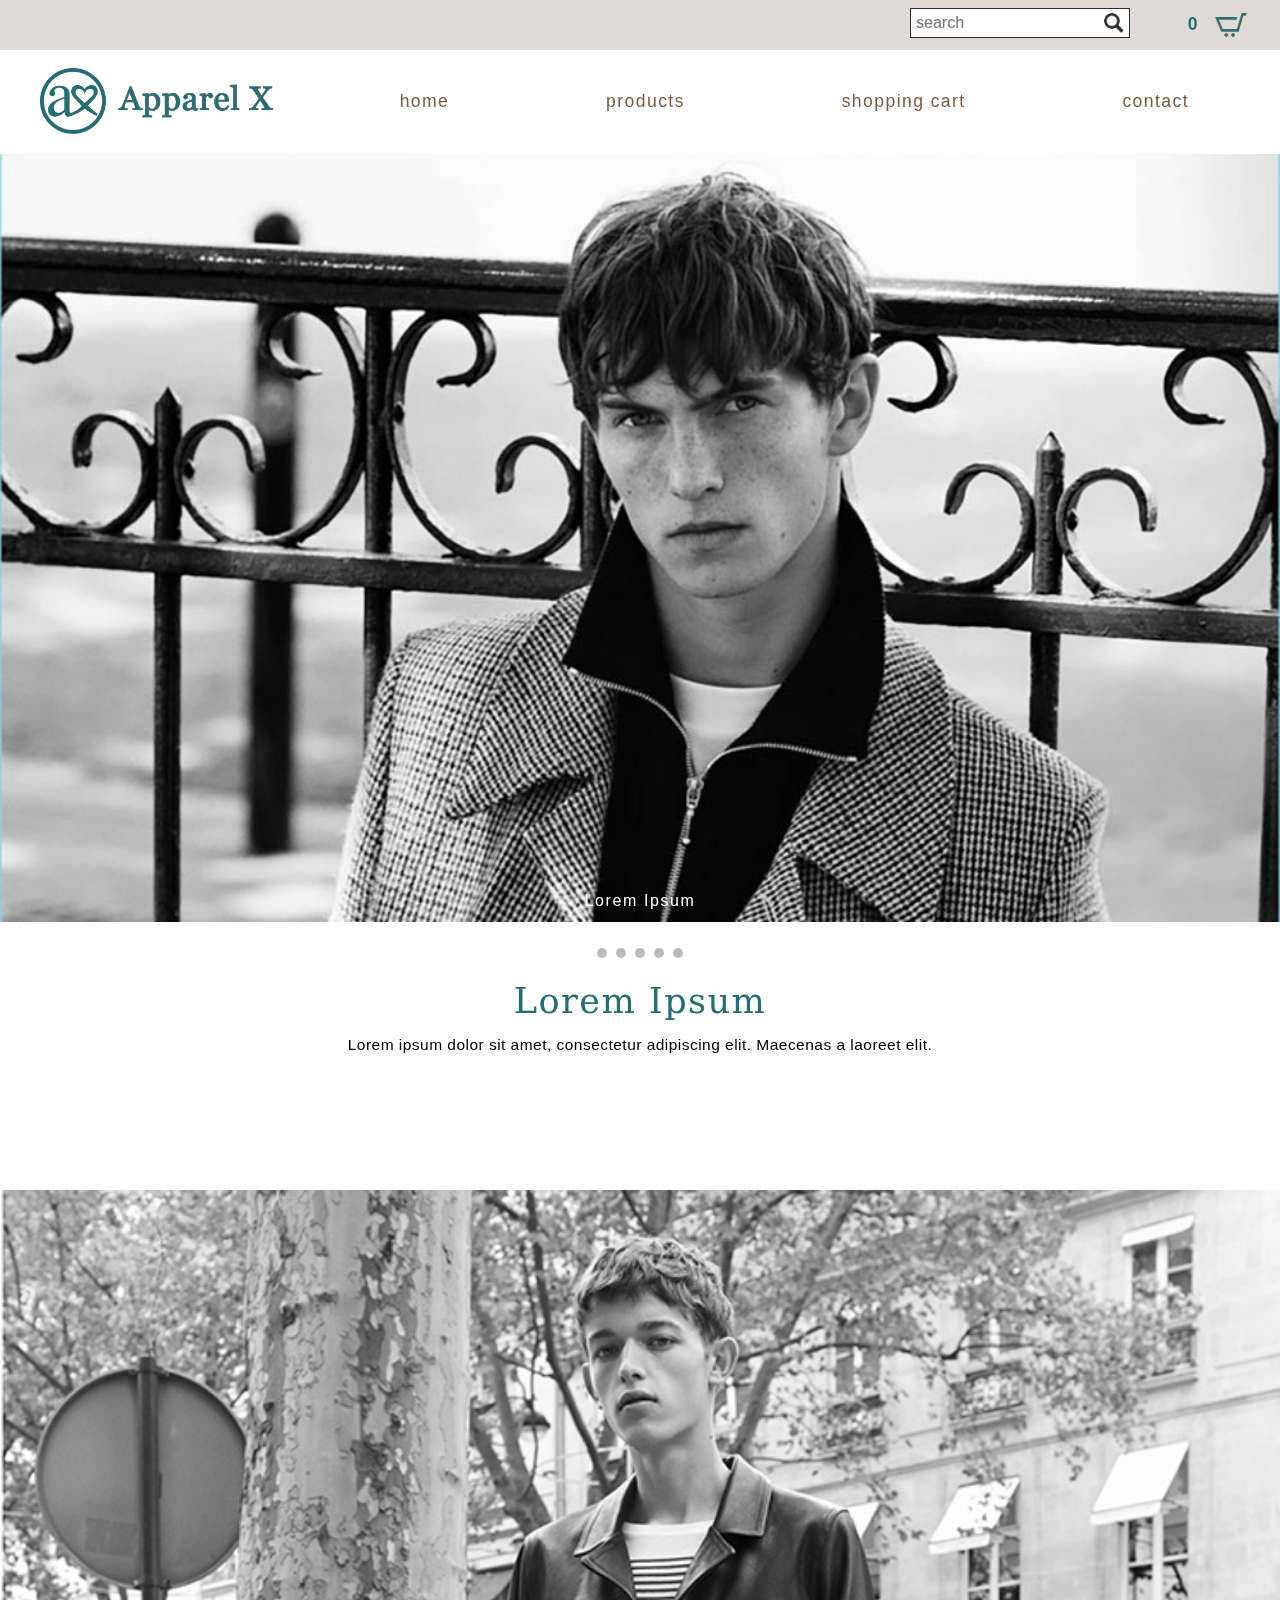
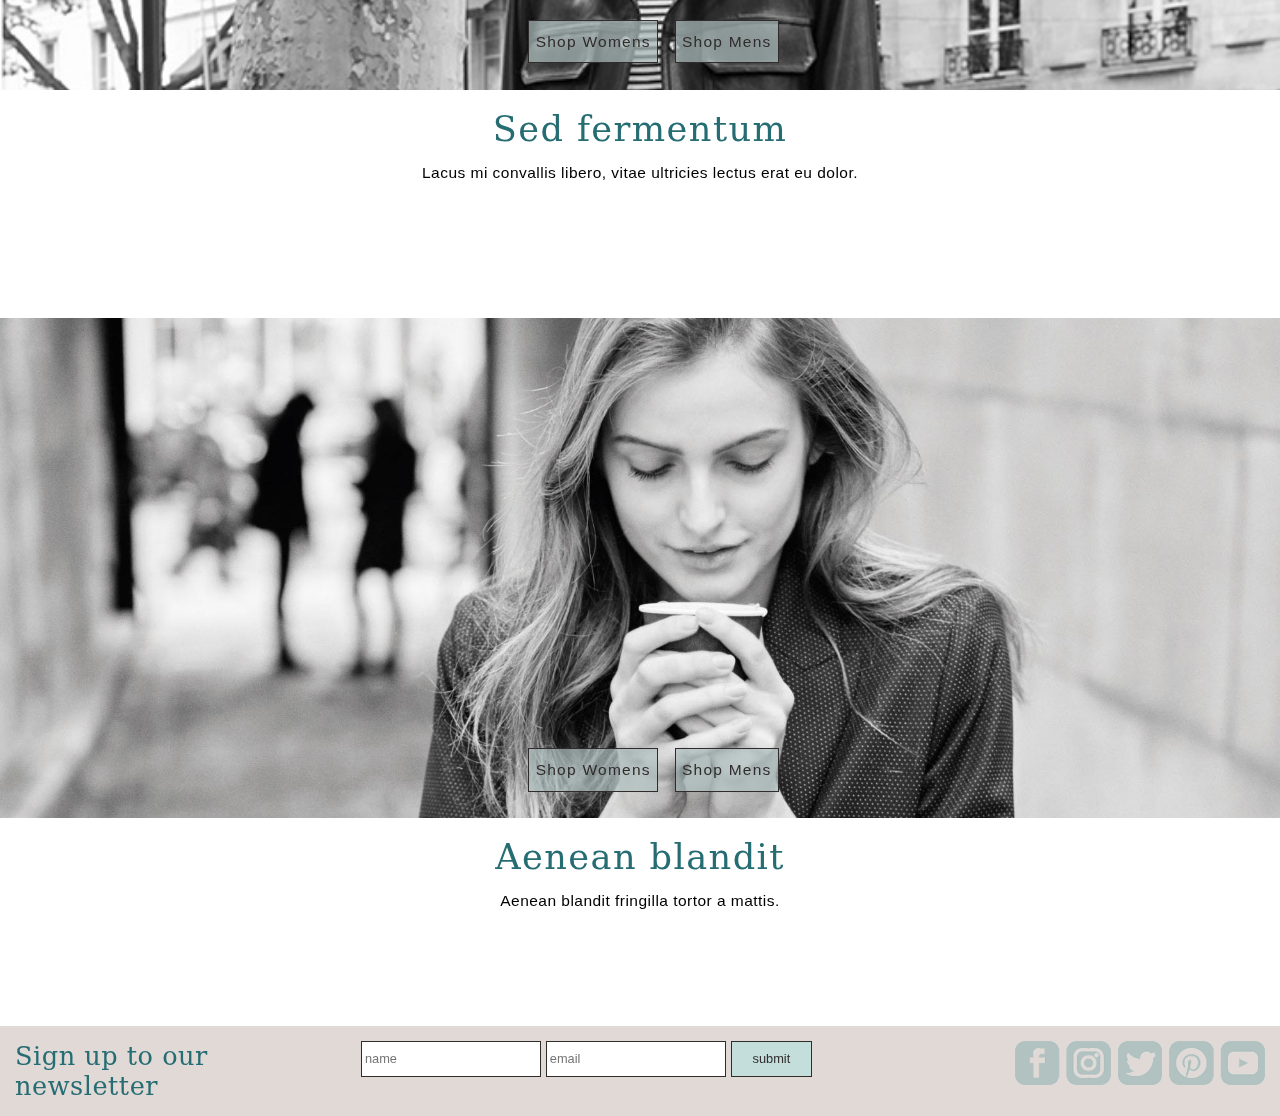
<file: public_html/index.html>
<!DOCTYPE html>
<!--
HOMEPAGE
-->
<html>

<head>
    <title>Homepage</title>
    <meta charset="UTF-8">
    <meta name="viewport" content="width=device-width, initial-scale=1.0">

    <link rel="icon" type="image/png" href="images/webicon.png">

    <link href="scripts/apparelxstylesheet.css" rel="stylesheet" type="text/css" />
    
    <script src="scripts/slideout.min.js" type="text/javascript"></script>
    <script src="scripts/newsletterValidation.js" type="text/javascript"></script>
    <script src="scripts/homepageRollovers.js" type="text/javascript"></script>

</head>

<body>

    <!-- - - - - - - - - - - MOBILE SLIDE OUT MENU - - - - - - - - - - -->
    <div id="menu">
        <ul id="menuList">
            <li class="searchHolder"> <input class="searchbar" type="text" value="" placeholder="search">
                <img class="searchIconMobile" src="images/icons/search.png" alt="" />
            </li>

            <li id="home"><a class="third after" href="index.html">home</a></li>
            <li id="products"><a class="third after" href="products.html">products</a></li>
            <li id="shoppingCart"><a class="third after" href="shoppingcart.html">shopping cart</a></li>
            <li id="contact"><a class="third after" href="contact.html">contact</a></li>
        </ul>
    </div>

    <!-- - - - - - - - - - - - - DESKTOP SEARCH BAR - - - - - - - - - - - - -->
    <div class="hideOutForMobile">
        <img src="images/icons/search.png" class="searchIconDesktop" alt="" />
        <div class="desktopSearchBar">
        </div>
        <div class="spacer"> </div>

        <input class="searchbarDesktopTop" type="text" value="" placeholder="search">
    </div>

    <!-- - - - - - - - - - - - - MOBILE HEADER - - - - - - - - - - - - -->
    <main id="panel">








        <div class="row">
            <div class="col12Header">
                <header>
                    <img class="toggle-button" src="images/icons/hamburger.png" alt="" />
                    <div id="headerLogo"></div>


                    <!-- - - - - - - - - - - - - SHOPPING CART COUNTER - - - - - - - - - - - - -->
                    <table class="shoppingCart">
                        <tr>
                            <td>
                                <p id="shoppingCartItems">0</p>
                            </td>
                            <td>
                                <a href="shoppingcart.html">
                                    <img src="images/icons/shoppingcart.png" id="trolley" alt="Shopping Cart" />
                                </a>
                            </td>
                        </tr>
                    </table>

                    <!-- - - - - - - - - - - - -  DESKTOP NAV BAR - - - - - - - - - - - - -->
                    <div class="alignRight">
                        <ul id="desktopNavBar" class="hideOutForMobile">
                            <li><a class="third after" href="index.html">home</a></li>
                            <li><a class="third after" href="products.html">products</a></li>
                            <li><a class="third after" href="shoppingcart.html">shopping cart</a></li>
                            <li><a class="third after" href="contact.html">contact</a></li>
                        </ul>
                    </div>
                </header>
            </div>
        </div>




        <!-- - - - - - - - - - - - - HOMEPAGE IMAGES - - - - - - - - - - - - -->
        <div class="row">
            <div class="col-12 homepageImages">
                <section class="homepageImages">
                    <!-- Slideshow container -->
                    <div class="slideshow-container">

                        <!-- Full-width images with number and caption text -->
                        <div class="mySlides fade">
                            <div class="numbertext">1 / 4</div>
                            <img src="images/slideshow/slideshow1.jpg" alt="1" class="slideshowImage" />
                            <div class="text">Lorem Ipsum</div>
                        </div>

                        <div class="mySlides fade">
                            <div class="numbertext">2 / 4</div>
                            <img src="images/slideshow/slideshow2.jpg" alt="2" class="slideshowImage" />
                            <div class="text">Lorem Ipsum</div>
                        </div>

                        <div class="mySlides fade">
                            <div class="numbertext">3 / 4</div>
                            <img src="images/slideshow/slideshow3.jpg" alt="3" class="slideshowImage" />
                            <div class="text">Lorem Ipsum</div>
                        </div>

                        <div class="mySlides fade">
                            <div class="numbertext">4 / 4</div>
                            <img src="images/slideshow/slideshow4.jpg" alt="4" class="slideshowImage" />
                            <div class="text">Lorem Ipsum</div>
                        </div>
                    </div>
                    <br>
                    <!-- The dots/circles -->
                    <div style="text-align:center">
                        <span class="dot" onclick="currentSlide(1)"></span>
                        <span class="dot" onclick="currentSlide(2)"></span>
                        <span class="dot" onclick="currentSlide(3)"></span>
                        <span class="dot" onclick="currentSlide(4)"></span>
                        <span class="dot" onclick="currentSlide(5)"></span>
                    </div>




                    <h1>Lorem Ipsum</h1>
                    <p class="homepageText">Lorem ipsum dolor sit amet, consectetur adipiscing elit. Maecenas a laoreet elit.</p>
                </section>
            </div>
        </div>


        <div class="row">
            <div class="col-12 homepageImages">
                <section class="homepageImages">
                    <div id="secondHomepageImage" onmouseover="rollover();" onmouseout="rollout();">
                        <table class="homepageButtons">
                            <tr>
                                <td>
                                    <a class="homepageButtons" href="#">Shop Womens</a>
                                </td>
                                <td>
                                    <a class="homepageButtons" href="#">Shop Mens</a>
                                </td>
                            </tr>
                        </table>
                    </div>
                    <h1>Sed fermentum</h1>
                    <p class="homepageText">Lacus mi convallis libero, vitae ultricies lectus erat eu dolor.</p>
                </section>
            </div>
        </div>

        <div class="row">
            <div class="col-12 homepageImages">
                <section class="homepageImages">
                    <div id="thirdHomepageImage">
                        <table class="homepageButtons">
                            <tr>
                                <td>
                                    <a class="homepageButtons" href="#">Shop Womens</a>
                                </td>
                                <td>
                                    <a class="homepageButtons" href="#">Shop Mens</a>
                                </td>
                            </tr>
                        </table>
                    </div>
                    <h1>Aenean blandit</h1>
                    <p class="homepageText">Aenean blandit fringilla tortor a mattis.</p>
                </section>
            </div>
        </div>

        <!-- - - - - - - - - - - - - NEWSLETTER SIGN UP BAR - - - - - - - - - - - - -->
        <footer class="row">
            <div class="col-3">

                <h2>Sign up to our newsletter</h2>
            </div>
            <div class="col-5">
                <!-- - - - - - - - - - - - - SIGN-UP FORM - - - - - - - - - - - - -->
                <input id="userNameInput" class="newsletterField" type="text" placeholder="name">
                <p id="nameMessage"></p>
                <input id="userEmailInput" class="newsletterField" type="text" placeholder="email">
                <p id="emailMessage"></p>
                <input id="newsletterSubmitButton" class="button newsletterField" type="button" value="submit" onclick="newsletterValidator();">

            </div>
            <div class="col-4" id="socialMediaIcons">
                <img src="images/icons/socialMediaIcons.png" class="socialMediaIcons" alt="Social Media">
            </div>
        </footer>

    </main>

    <script src="scripts/slideshowScript.js" type="text/javascript"></script>

    <!-- - - - - - - - - - - SCRIPT FOR SLIDE-OUT MENU - - -  - - - - - - - -->
    <script src="scripts/slideoutBottomScript.js" type="text/javascript"></script>

</body>

</html>
</file>
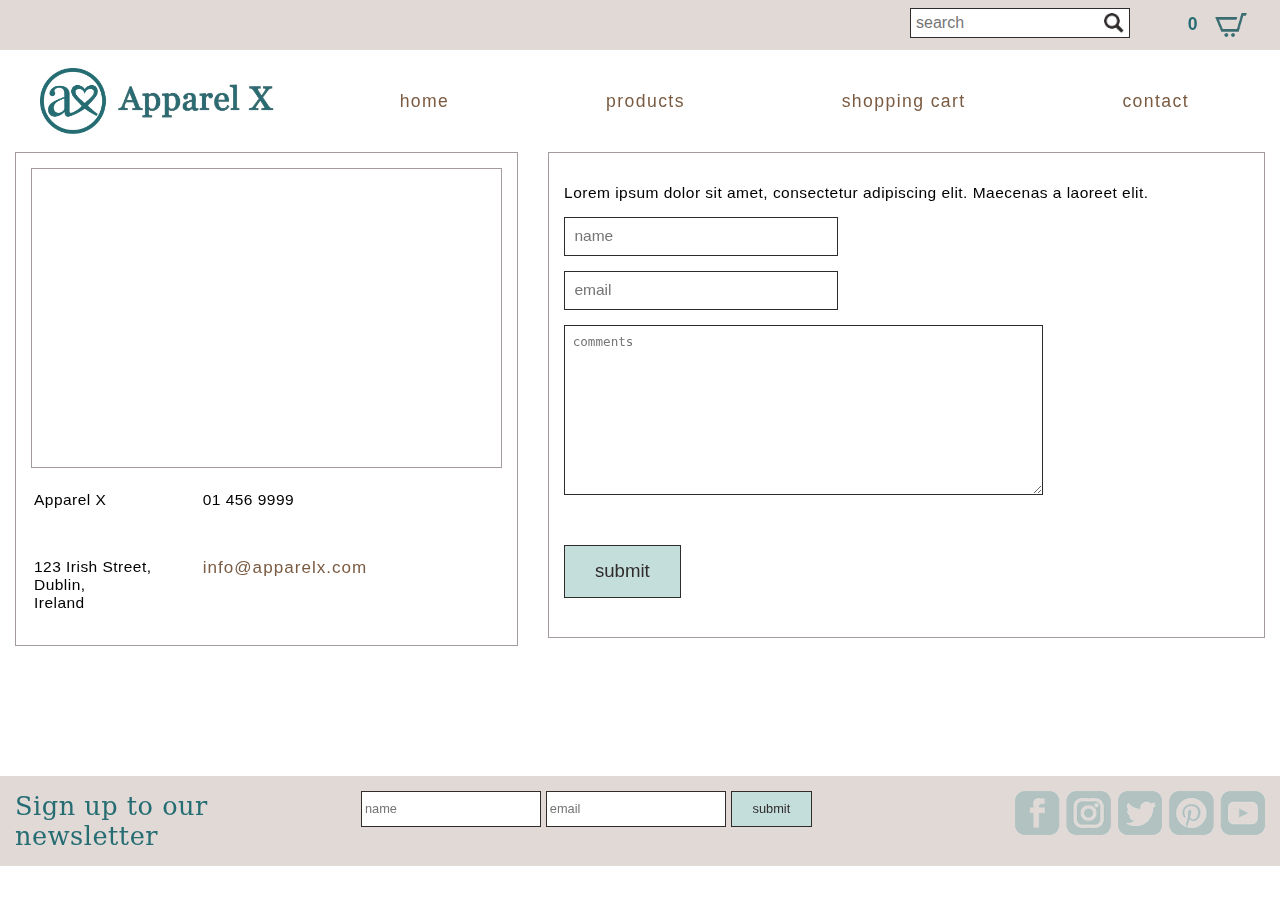
<file: public_html/contact.html>
<!DOCTYPE html>
<!--
CONTACT PAGE
-->
<html>

<head>
    <title>Contact</title>
    <meta charset="UTF-8">
    <meta name="viewport" content="width=device-width, initial-scale=1.0">

    <link rel="icon" type="image/png" href="images/webicon.png">

    <link href="scripts/apparelxstylesheet.css" rel="stylesheet" type="text/css" />
    
    <script src="scripts/slideout.min.js" type="text/javascript"></script>
    <script src="scripts/newsletterValidation.js" type="text/javascript"></script>
    <script src="scripts/contactFormValidation.js" type="text/javascript"></script>
</head>

<body>

    <!-- - - - - - - - - - - MOBILE SLIDE OUT MENU - - - - - - - - - - -->
    <div id="menu">
        <ul id="menuList">
            <li id="searchHolder"> <input class="searchbar" type="text" value="" placeholder="search">
                <img class="searchIconMobile" src="images/icons/search.png" alt="" />
            </li>

            <li id="home"><a class="third after" href="index.html">home</a></li>
            <li id="products"><a class="third after" href="products.html">products</a></li>
            <li id="shoppingCart"><a class="third after" href="shoppingcart.html">shopping cart</a></li>
            <li id="contact"><a class="third after" href="contact.html">contact</a></li>
        </ul>
    </div>

    <!-- - - - - - - - - - - - - DESKTOP SEARCH BAR - - - - - - - - - - - - -->
<div class="hideOutForMobile">
        <img src="images/icons/search.png" class="searchIconDesktop" alt="" />
        <div class="desktopSearchBar">
        </div>
        <div class="spacer"> </div>

        <input class="searchbarDesktopTop" type="text" value="" placeholder="search">
    </div>
    <main id="panel">
        <div class="row">
            <div class="col12Header">
                <!-- - - - - - - - - - - - - HEADER - - - - - - - - - - - - -->
                <header>
                    <img class="toggle-button" src="images/icons/hamburger.png" alt="" />
                    <div id="headerLogo"></div>

                    <!-- - - - - - - - - - - - - SHOPPING CART COUNTER - - - - - - - - - - - - -->
                    <table class="shoppingCart">
                        <tr>
                            <td>
                                <p id="shoppingCartItems">0</p>
                            </td>
                            <td>
                                <a href="shoppingcart.html"><img src="images/icons/shoppingcart.png" id="trolley" alt="Shopping Cart"/></a>
                                
                            </td>
                        </tr>
                    </table>

                    <!-- - - - - - - - - - - - -  DESKTOP NAV BAR - - - - - - - - - - - - -->
                    <div class="alignRight">
                        <ul id="desktopNavBar" class="hideOutForMobile">
                            <li><a class="third after" href="index.html">home</a></li>
                            <li><a class="third after" href="products.html">products</a></li>
                            <li><a class="third after" href="shoppingcart.html">shopping cart</a></li>
                            <li><a class="third after" href="contact.html">contact</a></li>
                        </ul>
                    </div>
                </header>
            </div>
        </div>

        <!-- - - - - - - - - - - - - STREET VIEW - - - - - - - - - - -->
        <div class="row">
            <div class="col-5">
                <div class="marginTopSpace">
                    <section class="plainBox">
                        <iframe src="https://www.google.com/maps/embed?pb=!1m10!1m8!1m3!1d4766.400138144237!2d-6.2656259!3d53.321771!3m2!1i1024!2i768!4f13.1!5e0!3m2!1sen!2sie!4v1513377607670" frameborder="0" allowfullscreen id="streetViewImage"></iframe>
                        <table>
                            <tr>
                                <td>
                                    <p>Apparel X</p>
                                    <br>
                                    <p>123 Irish Street,<br>Dublin,<br>Ireland</p>
                                </td>
                                <td>
                                    <p>01 456 9999</p>
                                    <br>
                                    <p><a href="#" class="email">info@apparelx.com</a></p>
                                </td>
                            </tr>
                        </table>
                    </section>
                </div>
            </div>

            <!-- - - - - - - - - - - CONTACT FORM - - - - - - - - - - -->
            <div class="col-7">
                <div class="marginTopSpace">
                    <section class="commentsBox">
                        <p>Lorem ipsum dolor sit amet, consectetur adipiscing elit. Maecenas a laoreet elit.</p>
                        <form>
                            <p>
                                <input id="userNameInputCommentsBox" type="text" placeholder="name">
                                <br>
                                <span id="commentsBoxNameValidator"></span></p>
                            <p><input id="userEmailInputCommentsBox" type="email" placeholder="email">
                                <br>
                                <span id="commentsBoxEmailValidator"></span>
                            </p>
                            <p>
                                <textarea id="commentsBox" placeholder="comments"></textarea><br>
                                <span id="commentsBoxTextValidator"></span><br>
                                <p>
                                    <input id="SubmitButton" class="button" type="button" value="submit" onclick="contactFormValidation();">
                                </p>
                        </form>
                    </section>
                </div>
            </div>
        </div>

        <!-- - - - - - - - - - - - - NEWSLETTER SIGN UP BAR - - - - - - - - - - - - -->
        <footer class="row">
            <div class="col-3">

                <h2>Sign up to our newsletter</h2>
            </div>
            <div class="col-5">
                <!-- - - - - - - - - - - - - SIGN-UP FORM - - - - - - - - - - - - -->
                <input id="userNameInput" class="newsletterField" type="text" placeholder="name">
                <p id="nameMessage"></p>
                <input id="userEmailInput" class="newsletterField" type="text" placeholder="email">
                <p id="emailMessage"></p>
                <input id="newsletterSubmitButton" class="button newsletterField" type="button" value="submit" onclick="newsletterValidator();">

            </div>
            <div class="col-4" id="socialMediaIcons">
                <img src="images/icons/socialMediaIcons.png" class="socialMediaIcons" alt="Social Media">
            </div>
        </footer>

    </main>

    <!------------ SCRIPT FOR SLIDE-OUT MENU ------------>
    <script src="scripts/slideoutBottomScript.js" type="text/javascript"></script>
</body>

</html>
</file>
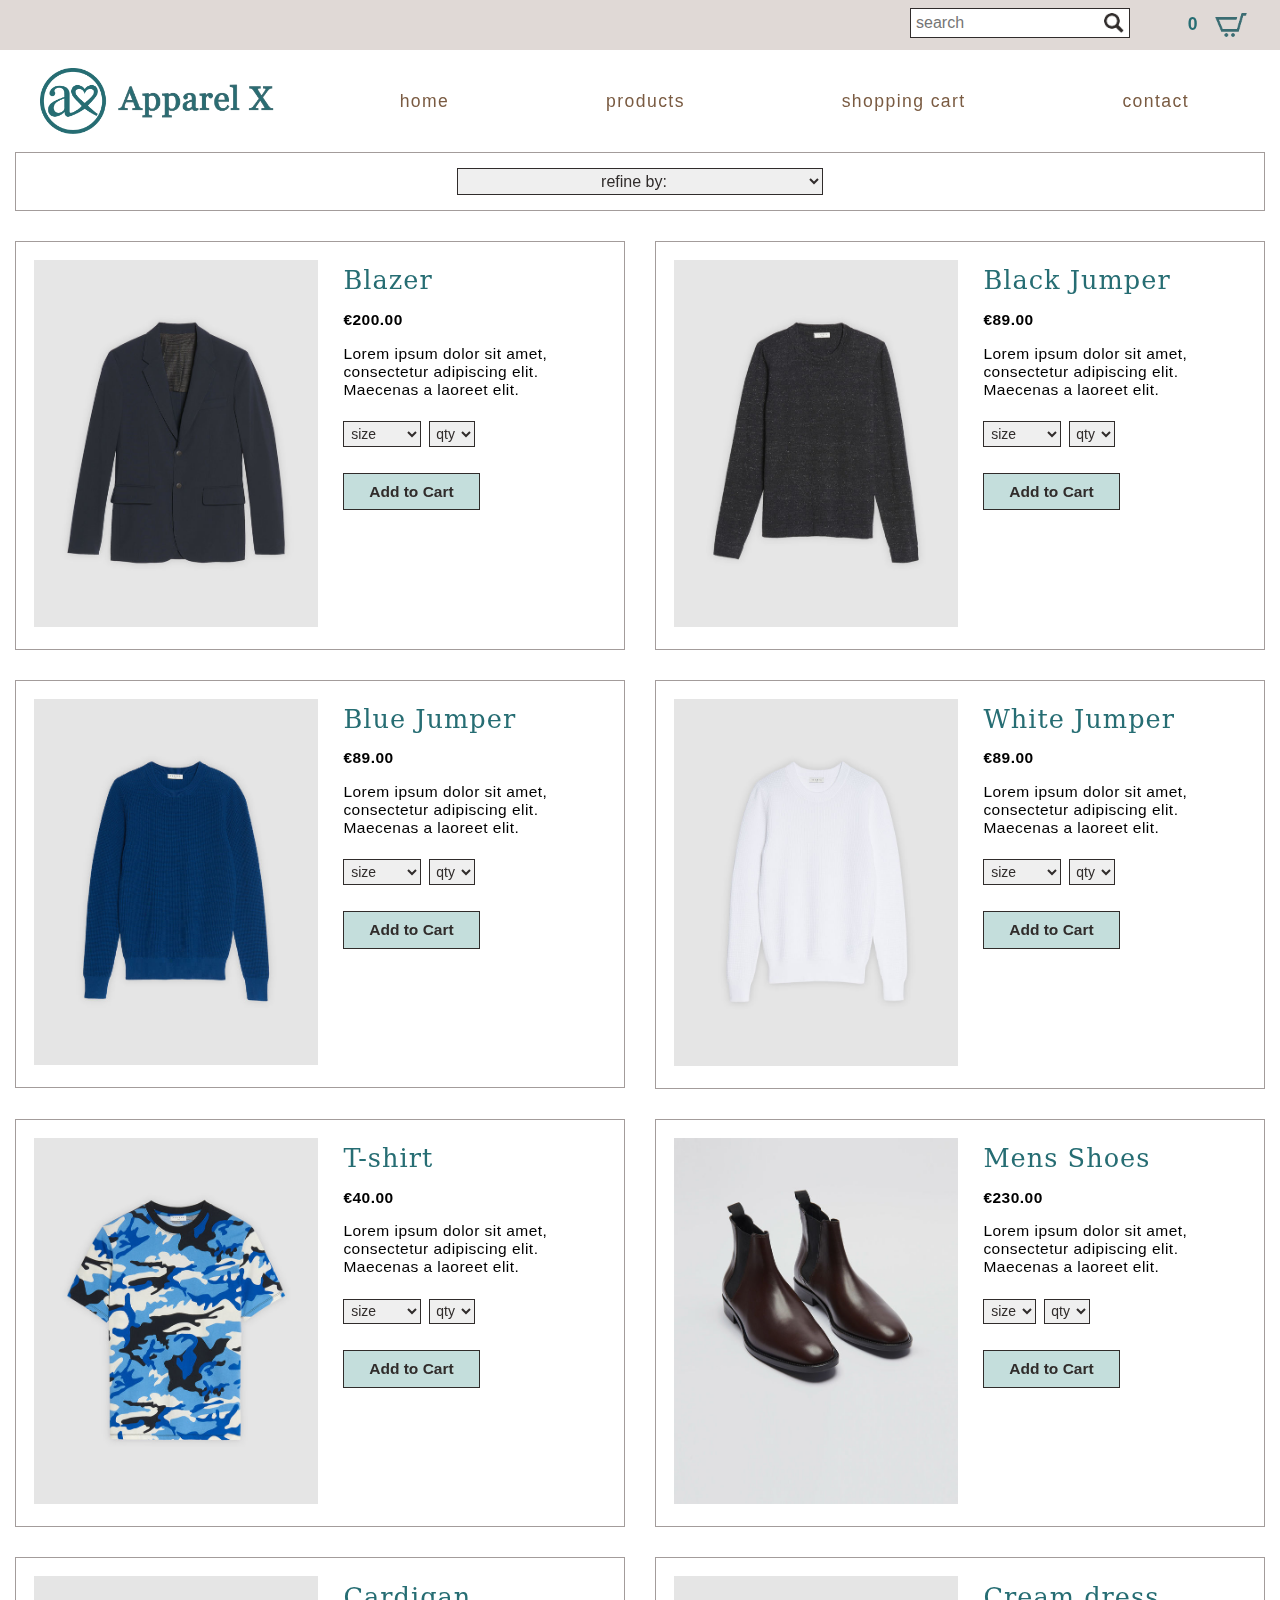
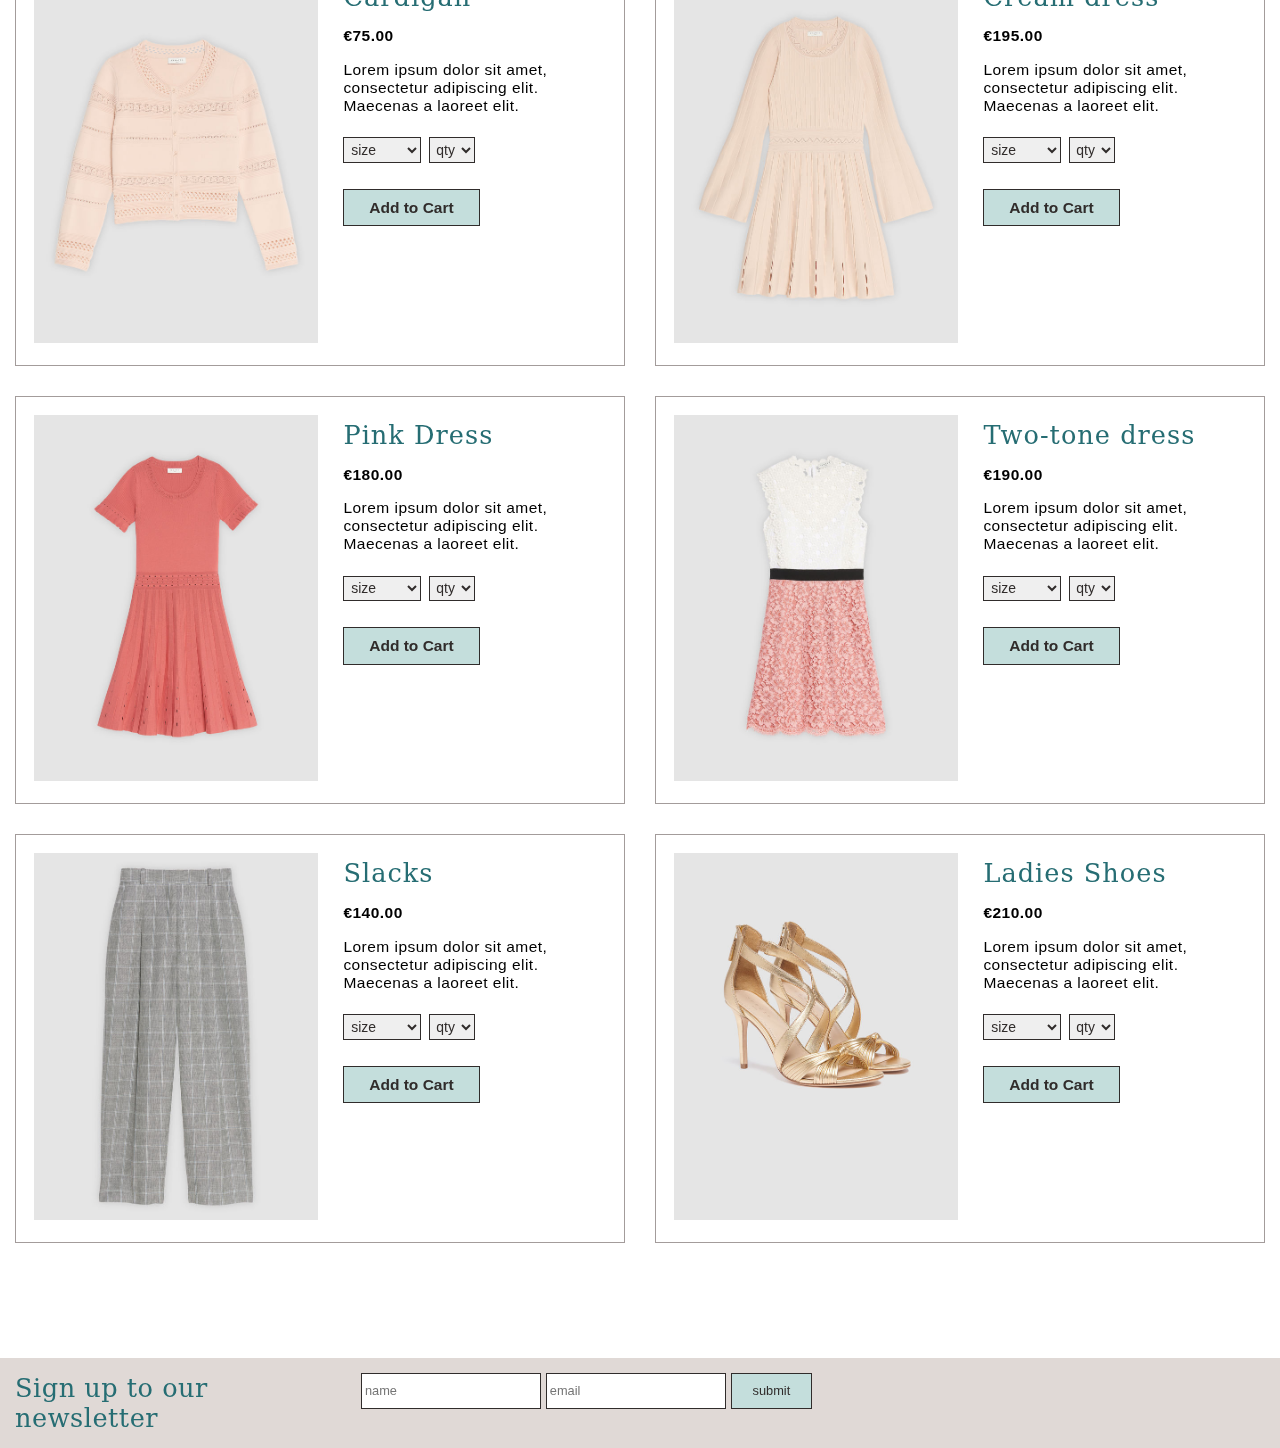
<file: public_html/products.html>
<!DOCTYPE html>
<!--
PRODUCTS PAGE
-->
<html>

<head>
    <title>Products</title>
    <meta charset="UTF-8">
    <meta name="viewport" content="width=device-width, initial-scale=1.0">

    <link rel="icon" type="image/png" href="images/webicon.png">

    <link href="scripts/apparelxstylesheet.css" rel="stylesheet" type="text/css" />

    <script src="scripts/slideout.min.js" type="text/javascript"></script>
    <script src="scripts/newsletterValidation.js" type="text/javascript"></script>
    <!-- PRODUCT REFINING SCRIPT -->
    <script src="scripts/refineProducts.js" type="text/javascript"></script>


    <!-- SCRIPT TO ADD PRICE OF SELECTED ITEM TO SHOPPING CART -->
    <script src="scripts/addPrice.js" type="text/javascript"></script>

</head>

<body>

    <!-- - - - - - - - - - - MOBILE SLIDE OUT MENU - - - - - - - - - - -->
    <div id="menu">
        <ul id="menuList">
            <li class="searchHolder"> <input class="searchbar" type="text" value="" placeholder="search">
                <img class="searchIconMobile" src="images/icons/search.png" alt="" />
            </li>
            <li id="home"><a class="third after" href="index.html">home</a></li>
            <li id="products"><a class="third after" href="products.html">products</a></li>
            <li id="shoppingCart"><a class="third after" href="shoppingcart.html">shopping cart</a></li>
            <li id="contact"><a class="third after" href="contact.html">contact</a></li>
        </ul>
    </div>

    <!-- - - - - - - - - - - - - DESKTOP SEARCH BAR - - - - - - - - - - - - -->
    <div class="hideOutForMobile">
        <img src="images/icons/search.png" class="searchIconDesktop" alt="" />
        <div class="desktopSearchBar">
        </div>
        <div class="spacer"> </div>

        <input class="searchbarDesktopTop" type="text" value="" placeholder="search">
    </div>

    <!-- - - - - - - - - - - - - MOBILE HEADER - - - - - - - - - - - - -->
    <main id="panel">
        <div class="row">
            <div class="col12Header">
                <header>
                    <img class="toggle-button" onclick="toggleButton();" src="images/icons/hamburger.png" alt="" />
                    <div id="headerLogo"></div>

                    <!-- - - - - - - - - - - - - SHOPPING CART COUNTER - - - - - - - - - - - - -->
                    <table class="shoppingCart">
                        <tr>
                            <td>
                                <p id="shoppingCartItems">0</p>
                            </td>
                            <td>

                                <a href="shoppingcart.html">
                                    <img src="images/icons/shoppingcart.png" id="trolley" alt="Shopping Cart" />
                                </a>
                            </td>
                        </tr>
                    </table>


                    <!-- - - - - - - - - - - - -  DESKTOP NAV BAR - - - - - - - - - - - - -->
                    <div class="alignRight">
                        <ul id="desktopNavBar" class="hideOutForMobile">
                            <li><a class="third after" href="index.html">home</a></li>
                            <li><a class="third after" href="products.html">products</a></li>
                            <li><a class="third after" href="shoppingcart.html">shopping cart</a></li>
                            <li><a class="third after" href="contact.html">contact</a></li>
                        </ul>
                    </div>
                </header>
            </div>
        </div>

        <!-- - - - - - - - - - - REFINE BAR - - - - - - - - - - -->
        <div class="row">
            <div class="col-12">
                <div class="marginTopSpace">
                    <div class="dropdownMenu">
                        <select id="dropdownMenuList" onchange="refineProducts();" name="refine">
                    <option value="refine by">refine by:</option>
                    <option value="all">All</option>
                    <option value="mens">Mens</option>
                    <option value="womens">Womens</option>
                </select>
                    </div>
                </div>
            </div>
        </div>


        <div id="productDisplay">



            <div class="row">
                <div class="col-6">

                    <!-- 1 - - - - - - - - - - BLAZER - - - - - - - - - - -->
                    <table class="productPanel">
                        <tr>
                            <td width="50%">
                                <img class="clothingPhoto" src="images/clothes/blazer.jpg" alt="Blazer" />
                            </td>
                            <td class="productDetails">
                                <h3 class="productName">Blazer</h3>
                                <p><b>€200.00</b></p>
                                <p class="desktopItemInformation">Lorem ipsum dolor sit amet, consectetur adipiscing elit. Maecenas a laoreet elit.</p>
                                <p>
                                    <select name="size">
                                    <option value="select">size</option>
                                    <option value="small">small</option>
                                    <option value="small">medium</option>
                                    <option value="small">large</option>
                                </select>
                                    <select name="qty" id="quantity">
                                    <option value="select">qty</option>
                                    <option value="1">1</option>
                                    <option value="2">2</option>
                                    <option value="3">3</option>
                                </select>
                                </p>
                                <p><a href="javascript:;" class="addToCart" id="blazer" onclick="addPrice(200)">Add to Cart</a></p>
                            </td>
                        </tr>
                    </table>
                </div>

                <!-- 2 - - - - - - - - - - JUMPER_MENS1 - - - - - - - - - - -->
                <div class="col-6">
                    <table class="productPanel">
                        <tr>
                            <td width="50%">
                                <img class="clothingPhoto" src="images/clothes/jumper_mens1.jpg" alt="Black Jumper" />
                            </td>
                            <td class="productDetails">
                                <h3 class="productName">Black Jumper</h3>
                                <p><b>€89.00</b></p>
                                <p class="desktopItemInformation">Lorem ipsum dolor sit amet, consectetur adipiscing elit. Maecenas a laoreet elit.</p>
                                <p>
                                    <select name="size">
                                    <option value="select">size</option>
                                    <option value="small">small</option>
                                    <option value="small">medium</option>
                                    <option value="small">large</option>
                                </select>
                                    <select name="qty">
                                    <option value="select">qty</option>
                                    <option value="1">1</option>
                                    <option value="2">2</option>
                                    <option value="3">3</option>
                                </select>
                                </p>
                                <p><a href="javascript:;" class="addToCart" id="blackJumper" onclick="addPrice(89)">Add to Cart</a></p>
                            </td>
                        </tr>
                    </table>
                </div>
            </div>
            <!-- - - - - - - - - - - - DIVS TO SNAP THE LAYOUT INTO DESKTOP MODE: ROW 3 - - - - - - - - - - -->
            <div class="row">
                <div class="col-6">
                    <!-- 3 - - - - - - - - - - BLUE JUMPER - - - - - - - - - - -->
                    <table class="productPanel">
                        <tr>
                            <td width="50%">
                                <img class="clothingPhoto" src="images/clothes/jumper_mens2.jpg" alt="Blue Jumper" />
                            </td>
                            <td class="productDetails">
                                <h3 class="productName">Blue Jumper</h3>
                                <p><b>€89.00</b></p>
                                <p class="desktopItemInformation">Lorem ipsum dolor sit amet, consectetur adipiscing elit. Maecenas a laoreet elit.</p>
                                <p>
                                    <select name="size">
                                    <option value="select">size</option>
                                    <option value="small">small</option>
                                    <option value="small">medium</option>
                                    <option value="small">large</option>
                                </select>
                                    <select name="qty">
                                    <option value="select">qty</option>
                                    <option value="1">1</option>
                                    <option value="2">2</option>
                                    <option value="3">3</option>
                                </select>
                                </p>
                                <p><a href="javascript:;" class="addToCart" id="blueJumper" onclick="addPrice(89)">Add to Cart</a></p>
                            </td>
                        </tr>
                    </table>
                </div>
                <!-- 4 - - - - - - - - - - WHITE JUMPER - - - - - - - - - - -->
                <div class="col-6">
                    <table class="productPanel">
                        <tr>
                            <td width="50%">
                                <img class="clothingPhoto" src="images/clothes/jumper_mens3.jpg" alt="White Jumper" />
                            </td>
                            <td class="productDetails">
                                <h3 class="productName">White Jumper</h3>
                                <p><b>€89.00</b></p>
                                <p class="desktopItemInformation">Lorem ipsum dolor sit amet, consectetur adipiscing elit. Maecenas a laoreet elit.</p>
                                <p>
                                    <select name="size">
                                    <option value="select">size</option>
                                    <option value="small">small</option>
                                    <option value="small">medium</option>
                                    <option value="small">large</option>
                                </select>
                                    <select name="qty">
                                    <option value="select">qty</option>
                                    <option value="1">1</option>
                                    <option value="2">2</option>
                                    <option value="3">3</option>
                                </select>
                                </p>
                                <p><a href="javascript:;" class="addToCart" id="whiteJumper" onclick="addPrice(89)">Add to Cart</a></p>
                            </td>
                        </tr>
                    </table>
                </div>
            </div>
            <div class="row">
                <div class="col-6">
                    <table class="productPanel">
                        <tr>
                            <td width="50%">
                                <img class="clothingPhoto" src="images/clothes/tshirt.jpg" alt="T-Shirt" />
                            </td>
                            <td class="productDetails">
                                <h3 class="productName">T-shirt</h3>
                                <p><b>€40.00</b></p>
                                <p class="desktopItemInformation">Lorem ipsum dolor sit amet, consectetur adipiscing elit. Maecenas a laoreet elit.</p>
                                <p>
                                    <select name="size">
                                    <option value="select">size</option>
                                    <option value="small">small</option>
                                    <option value="small">medium</option>
                                    <option value="small">large</option>
                                </select>
                                    <select name="qty">
                                    <option value="select">qty</option>
                                    <option value="1">1</option>
                                    <option value="2">2</option>
                                    <option value="3">3</option>
                                </select>
                                </p>
                                <p><a href="javascript:;" class="addToCart" id="tshirt" onclick="addPrice(40)">Add to Cart</a></p>
                            </td>
                        </tr>
                    </table>
                </div>

                <div class="col-6">
                    <!-- 6 - - - - - - - - - - MENS SHOES - - - - - - - - - - -->
                    <table class="productPanel">
                        <tr>
                            <td width="50%">
                                <img class="clothingPhoto" src="images/clothes/shoes_mens.jpg" alt="Mens Shoes" />
                            </td>
                            <td class="productDetails">
                                <h3 class="productName">Mens Shoes</h3>
                                <p><b>€230.00</b></p>
                                <p class="desktopItemInformation">Lorem ipsum dolor sit amet, consectetur adipiscing elit. Maecenas a laoreet elit.</p>
                                <p>
                                    <select name="size">
                                    <option value="select">size</option>
                                    <option value="small">7</option>
                                    <option value="small">8</option>
                                    <option value="small">9</option>
                                </select>
                                    <select name="qty">
                                    <option value="select">qty</option>
                                    <option value="1">1</option>
                                    <option value="2">2</option>
                                    <option value="3">3</option>
                                </select>
                                </p>
                                <p><a href="javascript:;" class="addToCart" id="mensShoes" onclick="addPrice(230)">Add to Cart</a></p>
                            </td>
                        </tr>
                    </table>
                </div>
            </div>
            <!-- 7 - - - - - - - - - - CARDIGAN - - - - - - - - - - -->
            <div class="row">
                <div class="col-6">
                    <table class="productPanel">
                        <tr>
                            <td width="50%">
                                <img class="clothingPhoto" src="images/clothes/cardigan.jpg" alt="Cardigan" />
                            </td>
                            <td class="productDetails">
                                <h3 class="productName">Cardigan</h3>
                                <p><b>€75.00</b></p>
                                <p class="desktopItemInformation">Lorem ipsum dolor sit amet, consectetur adipiscing elit. Maecenas a laoreet elit.</p>
                                <p>
                                    <select name="size">
                                    <option value="select">size</option>
                                    <option value="small">small</option>
                                    <option value="small">medium</option>
                                    <option value="small">large</option>
                                </select>
                                    <select name="qty">
                                    <option value="select">qty</option>
                                    <option value="1">1</option>
                                    <option value="2">2</option>
                                    <option value="3">3</option>
                                </select>
                                </p>
                                <p><a href="javascript:;" class="addToCart" id="cardigan" onclick="addPrice(75)">Add to Cart</a></p>
                            </td>
                        </tr>
                    </table>
                </div>


                <!-- - - - - - - - - - - - DIVS TO SNAP THE LAYOUT INTO DESKTOP MODE: ROW 2 - - - - - - - - - - -->

                <!-- 8 - - - - -  - - - - - CREAM DRESS - - - - - - - - - - -->
                <div class="col-6">
                    <table class="productPanel">
                        <tr>
                            <td width="50%">
                                <img class="clothingPhoto" src="images/clothes/dress1.jpg" alt="Cream Dress" />
                            </td>
                            <td class="productDetails">
                                <h3 class="productName">Cream dress</h3>
                                <p><b>€195.00</b></p>
                                <p class="desktopItemInformation">Lorem ipsum dolor sit amet, consectetur adipiscing elit. Maecenas a laoreet elit.</p>
                                <p>
                                    <select name="size">
                                    <option value="select">size</option>
                                    <option value="small">small</option>
                                    <option value="small">medium</option>
                                    <option value="small">large</option>
                                </select>
                                    <select name="qty">
                                    <option value="select">qty</option>
                                    <option value="1">1</option>
                                    <option value="2">2</option>
                                    <option value="3">3</option>
                                </select>
                                </p>
                                <p><a href="javascript:;" class="addToCart" id="creamDress" onclick="addPrice(195)">Add to Cart</a></p>
                            </td>
                        </tr>
                    </table>
                </div>
            </div>

            <div class="row">
                <div class="col-6">
                    <!-- 9 - - - - - - - - - - PINK DRESS - - - - - - - - - - -->
                    <table class="productPanel">
                        <tr>
                            <td width="50%">
                                <img class="clothingPhoto" src="images/clothes/dress2.jpg" alt="Pink Dress" />
                            </td>
                            <td class="productDetails">
                                <h3 class="productName">Pink Dress</h3>
                                <p><b>€180.00</b></p>
                                <p class="desktopItemInformation">Lorem ipsum dolor sit amet, consectetur adipiscing elit. Maecenas a laoreet elit.</p>
                                <p>
                                    <select name="size">
                                    <option value="select">size</option>
                                    <option value="small">small</option>
                                    <option value="small">medium</option>
                                    <option value="small">large</option>
                                </select>
                                    <select name="qty">
                                    <option value="select">qty</option>
                                    <option value="1">1</option>
                                    <option value="2">2</option>
                                    <option value="3">3</option>
                                </select>
                                </p>
                                <p><a href="javascript:;" class="addToCart" id="pinkDress" onclick="addPrice(180)">Add to Cart</a></p>
                            </td>
                        </tr>
                    </table>
                </div>

                <!-- 10 - - - - - - - - - - TWO-TONE DRESS - - - - - - - - - - -->
                <div class="col-6">
                    <table class="productPanel">
                        <tr>
                            <td width="50%">
                                <img class="clothingPhoto" src="images/clothes/dress3.jpg" alt="Two-Tone Dress" />
                            </td>
                            <td class="productDetails">
                                <h3 class="productName">Two-tone dress</h3>
                                <p><b>€190.00</b></p>
                                <p class="desktopItemInformation">Lorem ipsum dolor sit amet, consectetur adipiscing elit. Maecenas a laoreet elit.</p>
                                <p>
                                    <select name="size">
                                    <option value="select">size</option>
                                    <option value="small">small</option>
                                    <option value="small">medium</option>
                                    <option value="small">large</option>
                                </select>
                                    <select name="qty">
                                    <option value="select">qty</option>
                                    <option value="1">1</option>
                                    <option value="2">2</option>
                                    <option value="3">3</option>
                                </select>
                                </p>
                                <p><a href="javascript:;" class="addToCart" id="twotoneDress" onclick="addPrice(190)">Add to Cart</a></p>
                            </td>
                        </tr>
                    </table>
                </div>
            </div>

            <div class="row">
                <div class="col-6">
                    <!-- 11 - - - - - - - - - - SLACKS - - - - - - - - - - -->
                    <table class="productPanel">
                        <tr>
                            <td width="50%">
                                <img class="clothingPhoto" src="images/clothes/slacks.jpg" alt="Slacks" />
                            </td>
                            <td class="productDetails">
                                <h3 class="productName">Slacks</h3>
                                <p><b>€140.00</b></p>
                                <p class="desktopItemInformation">Lorem ipsum dolor sit amet, consectetur adipiscing elit. Maecenas a laoreet elit.</p>
                                <p>
                                    <select name="size">
                                    <option value="select">size</option>
                                    <option value="small">small</option>
                                    <option value="small">medium</option>
                                    <option value="small">large</option>
                                </select>
                                    <select name="qty">
                                    <option value="select">qty</option>
                                    <option value="1">1</option>
                                    <option value="2">2</option>
                                    <option value="3">3</option>
                                </select>
                                </p>
                                <p><a href="javascript:;" class="addToCart" id="slacks" onclick="addPrice(140)">Add to Cart</a></p>
                            </td>
                        </tr>
                    </table>
                </div>

                <div class="col-6">
                    <!-- 10 - - - - - - - - - - LADIES SHOES - - - - - - - - - - -->
                    <table class="productPanel">
                        <tr>
                            <td width="50%">
                                <img class="clothingPhoto" src="images/clothes/shoe.jpg" alt="Ladies Shoes" />
                            </td>
                            <td class="productDetails">
                                <h3 class="productName">Ladies Shoes</h3>
                                <p><b>€210.00</b></p>
                                <p class="desktopItemInformation">Lorem ipsum dolor sit amet, consectetur adipiscing elit. Maecenas a laoreet elit.</p>
                                <p>
                                    <select name="size">
                                    <option value="select">size</option>
                                    <option value="small">small</option>
                                    <option value="small">medium</option>
                                    <option value="small">large</option>
                                </select>
                                    <select name="qty">
                                    <option value="select">qty</option>
                                    <option value="1">1</option>
                                    <option value="2">2</option>
                                    <option value="3">3</option>
                                </select>
                                </p>
                                <p><a href="javascript:;" class="addToCart" id="ladiesShoes" onclick="addPrice(210)">Add to Cart</a></p>
                            </td>
                        </tr>
                    </table>
                </div>
            </div>

        </div>
        <!-- - - - - - - - - - - - - NEWSLETTER SIGN UP BAR - - - - - - - - - - - - -->
        <footer class="row">
            <div class="col-3">

                <h2>Sign up to our newsletter</h2>
            </div>
            <div class="col-5">
                <!-- - - - - - - - - - - - - SIGN-UP FORM - - - - - - - - - - - - -->
                <input id="userNameInput" class="newsletterField" type="text" placeholder="name">
                <p id="nameMessage"></p>
                <input id="userEmailInput" class="newsletterField" type="text" placeholder="email">
                <p id="emailMessage"></p>
                <input id="newsletterSubmitButton" class="button newsletterField" type="button" value="submit" onclick="newsletterValidator();">

            </div>
        </footer>

    </main>
    <!-- - - - - - - - - - - SCRIPT FOR SLIDE-OUT MENU - - - - - - - - - - -->
    <script src="scripts/slideoutBottomScript.js" type="text/javascript"></script>


    <!-- - - - - - - - - - - SETTING COUNTER FOR SHOPPING CART TO 0 - - - - - - - - - - - -->
    <script src="scripts/shoppingCartCounter.js" type="text/javascript"></script>
</body>

</html>
</file>
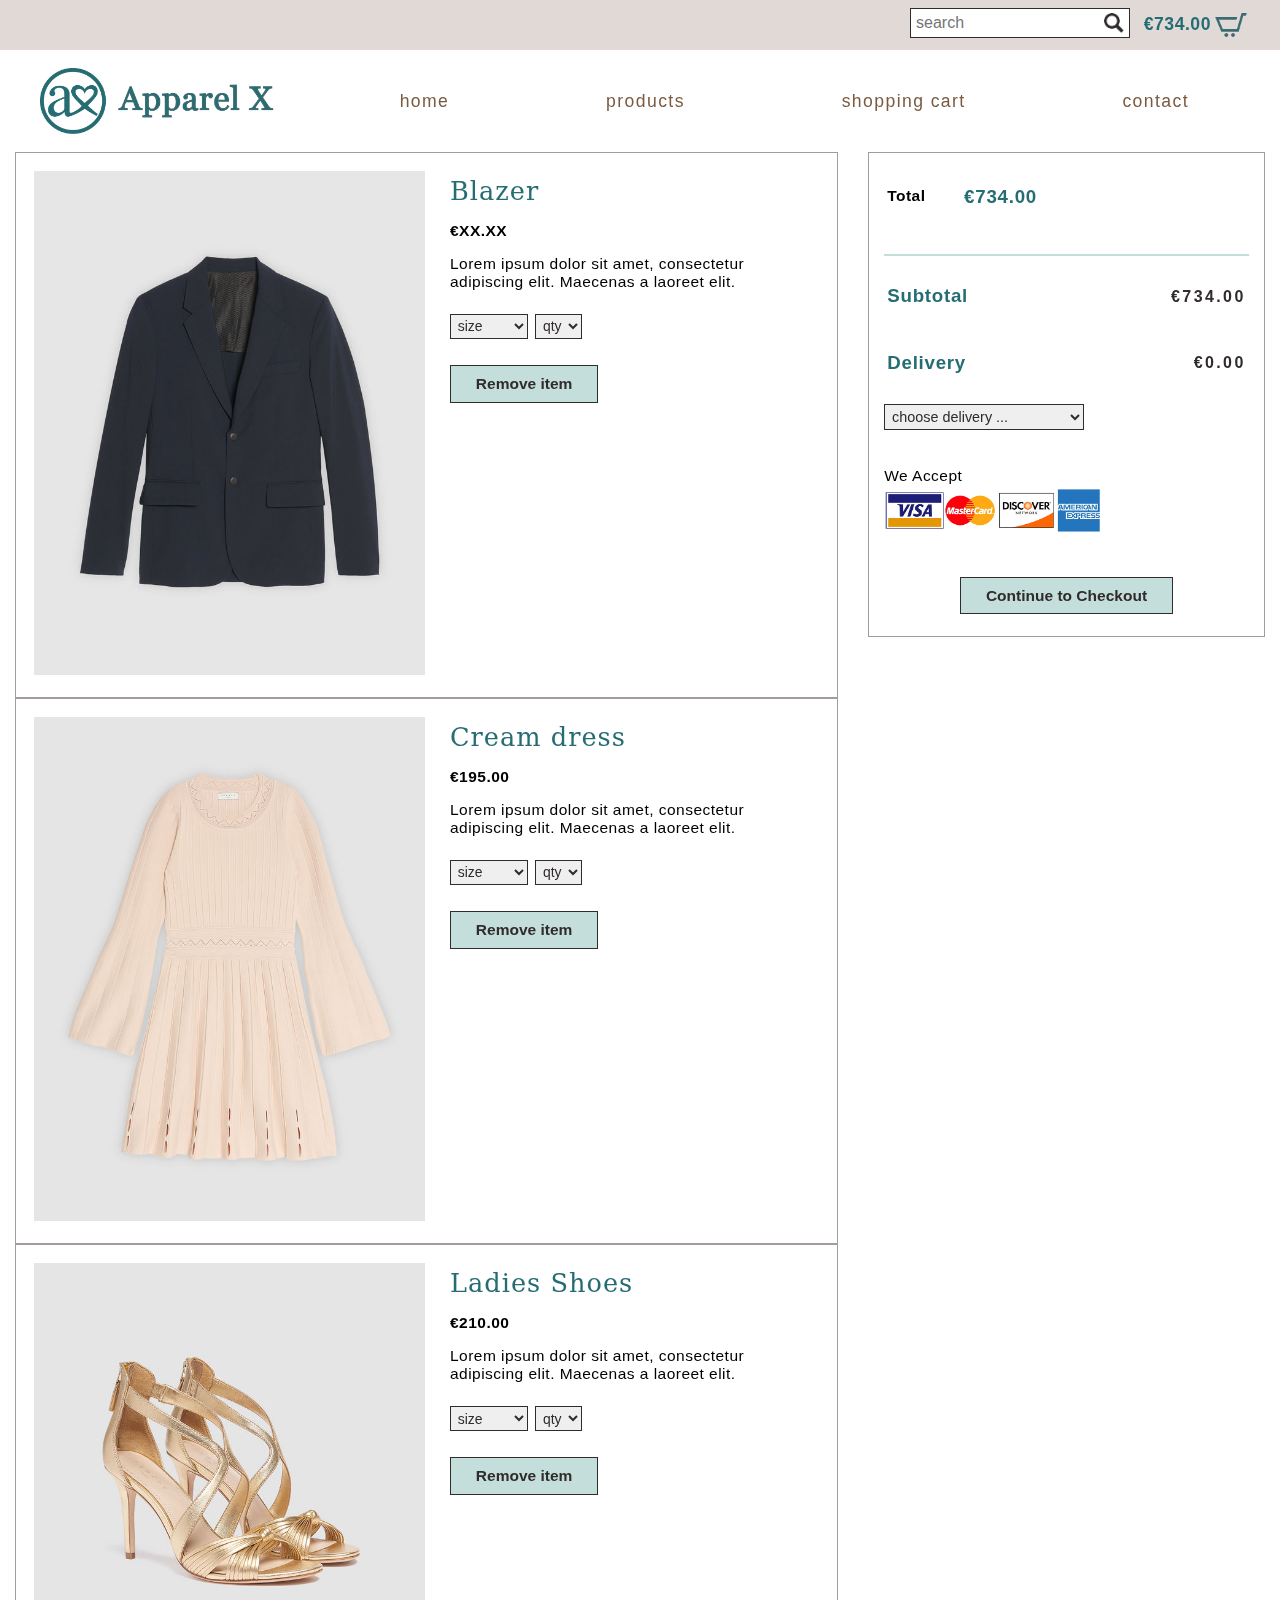
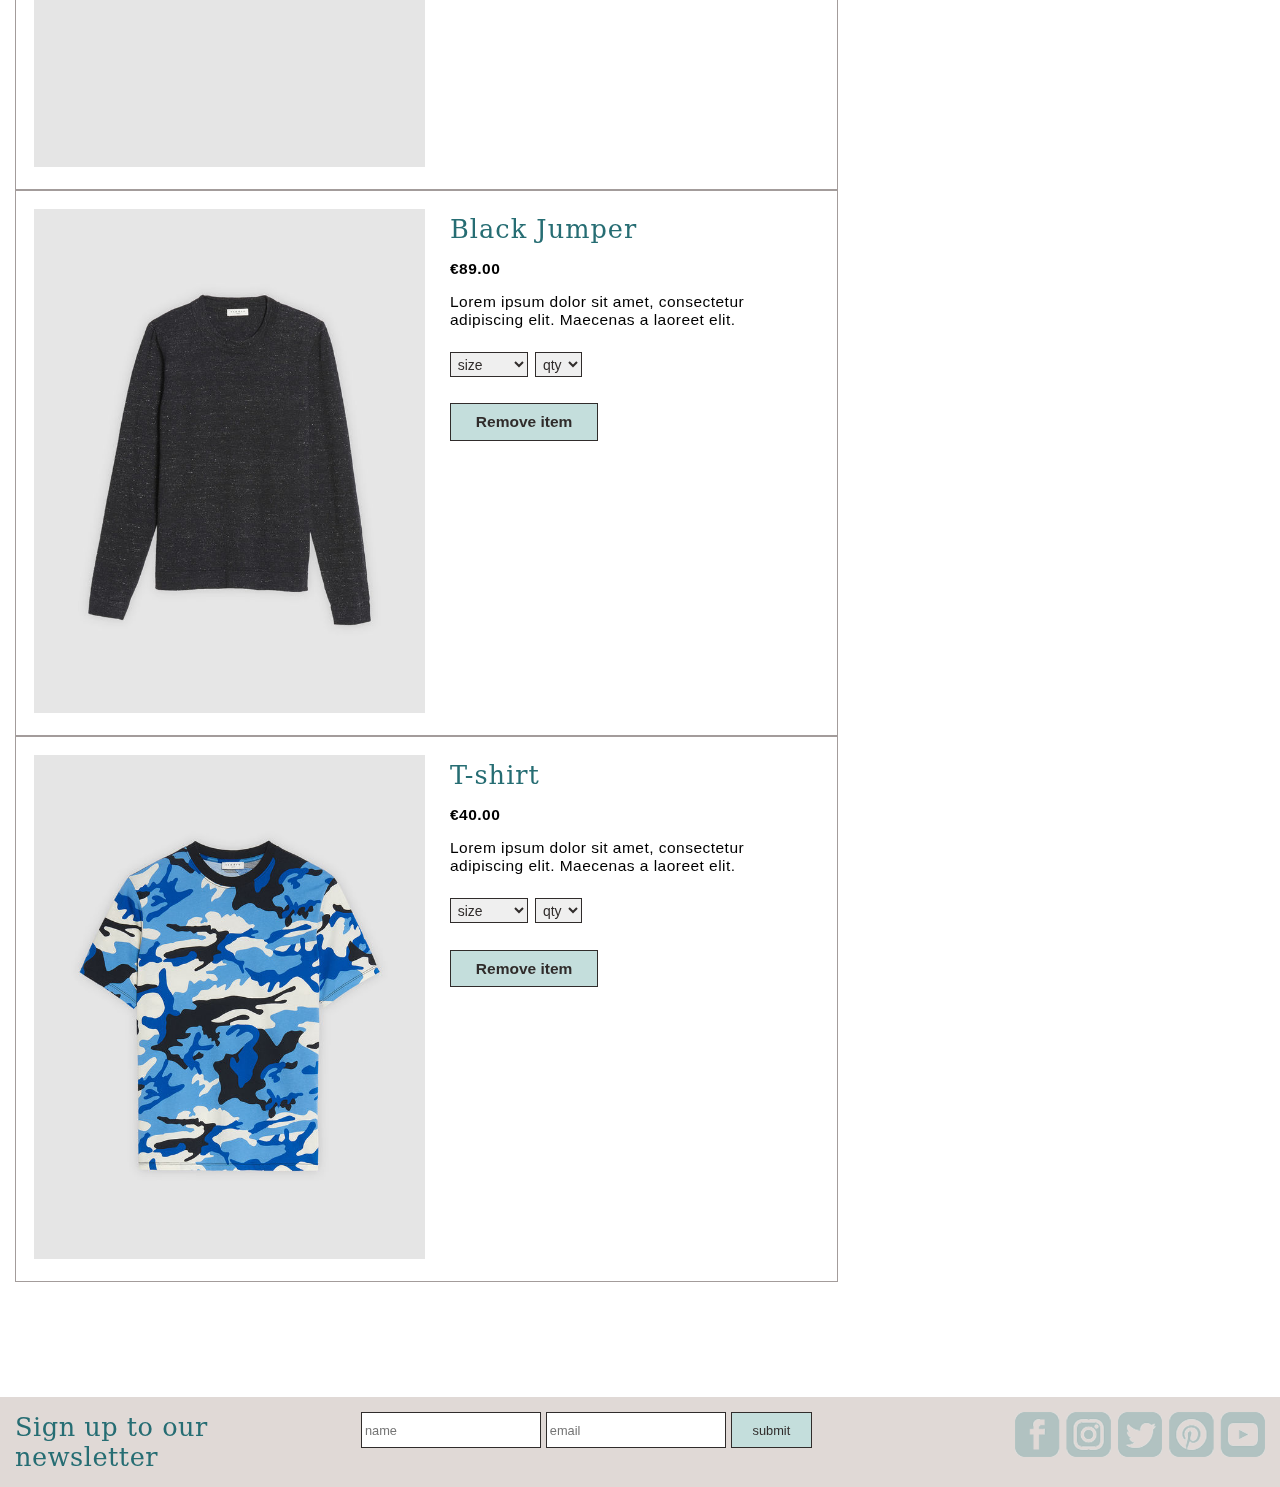
<file: public_html/shoppingcart.html>
<!DOCTYPE html>
<!--
SHOPPING CART PAGE
-->
<html>

<head>
    <title>Shopping Cart</title>
    <meta charset="UTF-8">
    <meta name="viewport" content="width=device-width, initial-scale=1.0">

    <link rel="icon" type="image/png" href="images/webicon.png">

    <link href="scripts/apparelxstylesheet.css" rel="stylesheet" type="text/css" />
    
    <script src="scripts/slideout.min.js" type="text/javascript"></script>
    <script src="scripts/newsletterValidation.js" type="text/javascript"></script>
    <script src="scripts/shoppingCartHandlers.js" type="text/javascript"></script>
</head>

<body>

    <!-- ---------- MOBILE SLIDE OUT MENU ---------- -->
    <div id="menu">
        <ul id="menuList">
            <li id="searchHolder"> <input class="searchbar" type="text" value="" placeholder="search">
                <img class="searchIconMobile" src="images/icons/search.png" alt="" />
            </li>
            <li id="home"><a class="third after" href="index.html">home</a></li>
            <li id="products"><a class="third after" href="products.html">products</a></li>
            <li id="shoppingCart"><a class="third after" href="#">shopping cart</a></li>
            <li id="contact"><a class="third after" href="contact.html">contact</a></li>
        </ul>
    </div>

    <!-- - - - - - - - - - - - - DESKTOP SEARCH BAR - - - - - - - - - - - - -->
    <div class="hideOutForMobile">
        <div class="desktopSearchBar">
        </div>
        <div class="spacer"> </div>

        <input class="searchbarDesktopTop" type="text" value="" placeholder="search">
        <img src="images/icons/search.png" class="searchIconDesktop" alt="" />
    </div>

    <main id="panel">
        <div class="row">
            <div class="col12Header">
                <header>
                    <img class="toggle-button" src="images/icons/hamburger.png" alt="" />
                    <div id="headerLogo"></div>


                    <!-- - - - - - - - - - - - - SHOPPING CART COUNTER - - - - - - - - - - - - -->
                    <table class="shoppingCart">
                        <tr>
                            <td>
                                <p id="shoppingCartItems">€734.00</p>
                            </td>
                            <td>

                                <a href="shoppingcart.html">
                                    <img src="images/icons/shoppingcart.png" id="trolley" alt="Shopping Cart" />
                                </a>
                            </td>
                        </tr>
                    </table>

                    <!-- - - - - - - - - - - - -  DESKTOP NAV BAR - - - - - - - - - - - - -->
                    <div class="alignRight">
                        <ul id="desktopNavBar" class="hideOutForMobile">
                            <li><a class="third after" href="index.html">home</a></li>
                            <li><a class="third after" href="products.html">products</a></li>
                            <li><a class="third after" href="shoppingcart.html">shopping cart</a></li>
                            <li><a class="third after" href="contact.html">contact</a></li>
                        </ul>
                    </div>
                </header>
            </div>
        </div>
        <div class="row">
            <div class="col-8">
                <div class="marginTopSpace">
                    <table class="productPanel">
                        <tr>
                            <td width="50%">
                                <img class="clothingPhoto" src="images/clothes/blazer.jpg" alt="" />
                            </td>
                            <td class="productDetails">
                                <h3 class="productName">Blazer</h3>
                                <p class="makeBold">€XX.XX</p>
                                <p class="desktopItemInformation">Lorem ipsum dolor sit amet, consectetur adipiscing elit. Maecenas a laoreet elit.</p>
                                <p>
                                    <select name="size">
                                    <option value="select">size</option>
                                    <option value="small">small</option>
                                    <option value="small">medium</option>
                                    <option value="small">large</option>
                                </select>
                                    <select name="qty">
                                    <option value="select">qty</option>
                                    <option value="1">1</option>
                                    <option value="2">2</option>
                                    <option value="3">3</option>
                                </select>
                                </p>
                                <p><a href="#" class="addToCart" onclick="deductItem(200, 0);">Remove item</a></p>
                            </td>
                        </tr>
                    </table>
                    <table class="productPanel">
                        <tr>
                            <td width="50%">
                                <img class="clothingPhoto" src="images/clothes/dress1.jpg" alt="Cream Dress" />
                            </td>
                            <td class="productDetails">
                                <h3 class="productName">Cream dress</h3>
                                <p><b>€195.00</b></p>
                                <p class="desktopItemInformation">Lorem ipsum dolor sit amet, consectetur adipiscing elit. Maecenas a laoreet elit.</p>
                                <p>
                                    <select name="size">
                                    <option value="select">size</option>
                                    <option value="small">small</option>
                                    <option value="small">medium</option>
                                    <option value="small">large</option>
                                </select>
                                    <select name="qty">
                                    <option value="select">qty</option>
                                    <option value="1">1</option>
                                    <option value="2">2</option>
                                    <option value="3">3</option>
                                </select>
                                </p>
                                <p><a href="javascript:;" class="addToCart" id="creamDress" onclick="deductItem(195, 1);">Remove item</a></p>
                            </td>
                        </tr>
                    </table>
                    <table class="productPanel">
                        <tr>
                            <td width="50%">
                                <img class="clothingPhoto" src="images/clothes/shoe.jpg" alt="Ladies Shoes" />
                            </td>
                            <td class="productDetails">
                                <h3 class="productName">Ladies Shoes</h3>
                                <p><b>€210.00</b></p>
                                <p class="desktopItemInformation">Lorem ipsum dolor sit amet, consectetur adipiscing elit. Maecenas a laoreet elit.</p>
                                <p>
                                    <select name="size">
                                    <option value="select">size</option>
                                    <option value="small">small</option>
                                    <option value="small">medium</option>
                                    <option value="small">large</option>
                                </select>
                                    <select name="qty">
                                    <option value="select">qty</option>
                                    <option value="1">1</option>
                                    <option value="2">2</option>
                                    <option value="3">3</option>
                                </select>
                                </p>
                                <p><a href="javascript:;" class="addToCart" id="ladiesShoes" onclick="deductItem(210, 2)">Remove item</a></p>
                            </td>
                        </tr>
                    </table>
                    <table class="productPanel">
                        <tr>
                            <td width="50%">
                                <img class="clothingPhoto" src="images/clothes/jumper_mens1.jpg" alt="Black Jumper" />
                            </td>
                            <td class="productDetails">
                                <h3 class="productName">Black Jumper</h3>
                                <p><b>€89.00</b></p>
                                <p class="desktopItemInformation">Lorem ipsum dolor sit amet, consectetur adipiscing elit. Maecenas a laoreet elit.</p>
                                <p>
                                    <select name="size">
                                    <option value="select">size</option>
                                    <option value="small">small</option>
                                    <option value="small">medium</option>
                                    <option value="small">large</option>
                                </select>
                                    <select name="qty">
                                    <option value="select">qty</option>
                                    <option value="1">1</option>
                                    <option value="2">2</option>
                                    <option value="3">3</option>
                                </select>
                                </p>
                                <p><a href="javascript:;" class="addToCart" id="blackJumper" onclick="deductItem(89, 3);">Remove item</a></p>
                            </td>
                        </tr>
                    </table>
                    <table class="productPanel">
                        <tr>
                            <td width="50%">
                                <img class="clothingPhoto" src="images/clothes/tshirt.jpg" alt="T-Shirt" />
                            </td>
                            <td class="productDetails">
                                <h3 class="productName">T-shirt</h3>
                                <p><b>€40.00</b></p>
                                <p class="desktopItemInformation">Lorem ipsum dolor sit amet, consectetur adipiscing elit. Maecenas a laoreet elit.</p>
                                <p>
                                    <select name="size">
                                    <option value="select">size</option>
                                    <option value="small">small</option>
                                    <option value="small">medium</option>
                                    <option value="small">large</option>
                                </select>
                                    <select name="qty">
                                    <option value="select">qty</option>
                                    <option value="1">1</option>
                                    <option value="2">2</option>
                                    <option value="3">3</option>
                                </select>
                                </p>
                                <p><a href="javascript:;" class="addToCart" id="tshirt" onclick="deductItem(40, 4);">Remove item</a></p>
                            </td>
                        </tr>
                    </table>
                </div>
            </div>

            <div class="col-4">
                <div class="marginTopSpace">
                    <div class="checkoutBox">
                        <table class="totalTable">
                            <tr>
                                <td>
                                    <p class="noBottomMargin"><b>Total</b></p>
                                </td>
                                <td>
                                    <h3 class="alignRight">€<span id="grandTotal">734</span>.00</h3><br><br>
                                </td>
                            </tr>
                        </table>
                        <hr class="totalUnderline">

                        <table class="subtotalTable">
                            <tr>
                                <td>
                                    <h3>Subtotal</h3>
                                </td>
                                <td>
                                    <h4 class="alignRight">€<span id="productsTotal">734</span>.00</h4>
                                </td>
                            </tr>
                        </table>

                        <table class="subtotalTable">
                            <tr>
                                <td>
                                    <h3>Delivery</h3>
                                </td>
                                <td>
                                    <h4 class="alignRight">€<span id="deliveryCharge">0</span>.00</h4>
                                </td>
                            </tr>
                        </table>

                        <select name="Delivery" id="deliveryPrice" onchange="deliveryPriceFunction();">
                                <option value="0">choose delivery ...</option>
                                <option value="0">standard (free)</option>
                                <option value="15">next day - next day delivery (€15.00)</option>
                                <option value="8">express - 5 working days (€8.00)</option>
                            </select>

                        <p class="centredP">We Accept<br>
                            <img src="images/icons/weaccept.png" alt="We Accept" class="weAccept" /><br><br></p>
                        <p class="centred"><a href="#" class="addToCart">Continue to Checkout</a></p>
                    </div>
                </div>
            </div>
        </div>

        <!-- - - - - - - - - - - - - NEWSLETTER SIGN UP BAR - - - - - - - - - - - - -->
        <footer class="row">
            <div class="col-3">

                <h2>Sign up to our newsletter</h2>
            </div>
            <div class="col-5">
                <!-- - - - - - - - - - - - - SIGN-UP FORM - - - - - - - - - - - - -->
                <input id="userNameInput" class="newsletterField" type="text" placeholder="name">
                <p id="nameMessage"></p>
                <input id="userEmailInput" class="newsletterField" type="text" placeholder="email">
                <p id="emailMessage"></p>
                <input id="newsletterSubmitButton" class="button newsletterField" type="button" value="submit" onclick="newsletterValidator();">

            </div>
            <div class="col-4" id="socialMediaIcons">
                <img src="images/icons/socialMediaIcons.png" class="socialMediaIcons" alt="Social Media">
            </div>
        </footer>

    </main>

    <!-- - - - - - - - - - - SCRIPT FOR SLIDE-OUT MENU - - - - - - - - - - -->
    <script src="scripts/slideoutBottomScript.js" type="text/javascript"></script>
</body>

</html>
</file>
<file: public_html/scripts/apparelxstylesheet.css>
@charset "UTF-8";

/* ---------------------- MOBILE FIRST STYLING: ------------------------ */

/* -- ONLY THE MOBILE SETTINGS WILL LOAD UNLESS THE SCREEN IS DESKTOP SIZE -- */

* {
    box-sizing: border-box;
}

.row::after {
    content: "";
    clear: both;
    display: table;
}

/* ------------ MOBILE FIRST ------------ */

[class*="col-"] {
    float: left;
    padding: 15px;
    width: 100%;

    /* ------------ FOR HOMEPAGE ------------ */
}

body {
    background-color: #FFFFFF;
    letter-spacing: 0.05em;
}

p {
    font-family: "Helvetica Neue", Helvetica, Arial, "sans-serif";
    color: #000000;
    font-size: 0.97em;
    letter-spacing: 0.03em;
}

.centredP {
    text-align: center;
}

a {
    font-family: "Helvetica Neue", Helvetica, Arial, "sans-serif";
    text-decoration: none;
    font-size: 0.97em;
    color: #7A5B42;
    letter-spacing: 0;
}

a:visited {
    font-family: "Helvetica Neue", Helvetica, Arial, "sans-serif";
    font-size: 0.97em;
    color: #302C2B;
}

a:hover,
a:active {
    font-family: "Helvetica Neue", Helvetica, Arial, "sans-serif";
    font-size: 0.97em;
    color: #C4DEDC;
}

ul {
    list-style-type: none;
    margin: 0 auto;
    padding: 0;
}

table {
    text-align: left;
}

td {
    vertical-align: top;
    width: 50%;
}

.plainBox,
.checkoutBox {
    margin-left: auto;
    margin-right: auto;
    margin-top: 0;
    margin-bottom: 15px;
    padding: 15px;
    border: none;
    background-color: #E0D9D6;
    position: relative;
    height: auto;
}

.totalUnderline {
    border: 1px solid #A39C9B;
    text-align: left;
    width: 100%;
}

.alignRight {
    text-align: right !important;
}

.noBottomMargin {
    margin-bottom: 0;
}

h3 {
    font-family: "Helvetica Neue", Helvetica, Arial, "sans-serif";
    color: #266D73;
    letter-spacing: 0.04em;
}

h4 {
    font-family: "Helvetica Neue", Helvetica, Arial, "sans-serif";
    color: #302C2B;
    letter-spacing: 0.15em;
}

h3.alignRight {
   margin-top: 0.8em;
}

.totalTable {
    vertical-align: middle;
}
/* ------------ HEADER BAR ------------ */

.col12Header {
    padding-bottom: 0 !important;
    padding-top: 15px;
    padding-left: 15px;
    padding-right: 15px;
}

.toggle-button {
    height: 25px;
    width: 30px;
    position: relative;
    float: left;
}

#headerLogo {
    display: inline-block;
    background-image: url(../images/header_mobile.png);
    width: 127px;
    height: 36px;
    background-size: contain;
    background-repeat: no-repeat;
    position: relative;
    left: 20px;
    bottom: 6px;
}

#trolley {
    width: 32px;
    height: auto;
}

.shoppingCartItems,
#shoppingCartItems {
    font-family: "Helvetica Neue", Helvetica, Arial, "sans-serif";
    font-size: 1em;
    font-weight: bold;
    color: #266D73;
    margin-top: 0.5em;
}

.shoppingCart {
    height: auto;
    text-align: right;
    width: 110px;
    float: right;
    position: absolute;
    right: 30px;
    top: 6px;
}

/* ------------ HOMEPAGE IMAGE FEED ------------ */

.homepageImages {
    width: 100%;
    height: auto;
    padding: 0;
    margin: 1.6% auto !important;
}

h1 {
    font-family: Georgia, "Lucida Bright", "DejaVu Serif", Constantia, "serif";
    font-size: 2.2em;
    text-align: center;
    font-weight: normal;
    color: #266D73;
    margin-bottom: 0.15em;
    margin-top: 0.5em;
    letter-spacing: 0.04em;
}

p.homepageText {
    font-size: 0.97em;
    text-align: center;
    margin-left: auto;
    margin-right: auto;
    width: 75%;
}

hr {
    display: block;
    width: 48%;
    margin-top: 2%;
    margin-bottom: 2%;
    margin-left: auto;
    margin-right: auto;
    border-style: solid;
    border-width: 1px;
    color: #FFFFFF;
}


/* ------------ THE BUTTONS OVERLAYING THE IMAGES ON THE HOMEPAGE ------------*/

table.homepageButtons {
    border: none;
    padding-left: 40px;
    padding-top: 295px;
    text-align: center;
    margin: auto;
    top: 200px;

}

a.homepageButtons {
    border: 1px solid #302C2B;
    width: 200px !important;
    padding: 0.8em 0.4em;
    height: auto;
    font-family: "Helvetica Neue", Helvetica, Arial, "sans-serif";
    text-decoration: none;
    font-size: 0.97em;
    color: #302C2B;
    background-image: url(../images/icons/homepageButton.png);
    background-size: cover;
}

a.homepageButtons:hover,
a.homepageButtons:active {
    font-family: "Helvetica Neue", Helvetica, Arial, "sans-serif";
    font-size: 0.97em;
    color: #302C2B !important;
    background-image: url(../images/icons/homepageButton_active.png);
    background-size: cover;
}

a.homepageButtons:visited {
    font-family: "Helvetica Neue", Helvetica, Arial, "sans-serif";
    font-size: 0.97em;
    color: #302C2B !important;
    background-image: url(../images/icons/homepageButton.png);
    background-size: cover;
}

#mainHomepageImage,
#secondHomepageImage,
#thirdHomepageImage {
    text-align: center;
    width: 100%;
    background-size: cover;
}

#mainHomepageImage {
    height: 350px;
    background-image: url(../images/homepage/frontpage_mobile.jpg);
}

#secondHomepageImage {
    height: 350px;
    background-image: url(../images/homepage/menswear_mobile.jpg);
}

#thirdHomepageImage {
    height: 350px;
    background-image: url(../images/homepage/coffee_mobile.jpg);
}

/* ------------ PRODUCT PAGE SECTIONS ------------ */

h3.productName {
    font-family: Georgia, "Lucida Bright", "DejaVu Serif", Constantia, "serif";
    font-size: 1.6em;
    text-align: left;
    font-weight: normal;
    color: #266D73;
    margin-top: 0.2em;
    margin-bottom: 0;
    margin-left: 0;
}

.productPanel,
.dropdownMenu {
    margin-left: auto;
    margin-right: auto;
    margin-top: 0;
    margin-bottom: 0;
    padding: 15px;
    border: none;
    background-color: #E0D9D6;
}

.clothingPhoto {
    width: 100%;
    height: auto;
}

.productDetails {
    padding-left: 1.4em;
}

a.addToCart {
    border: 1px solid #302C2B;
    width: 40%;
    padding: 0.8em 0.4em;
    margin: 0;
    height: auto;
    font-family: "Helvetica Neue", Helvetica, Arial, "sans-serif";
    text-decoration: none;
    font-size: 1em;
    color: #302C2B !important;
    background-color: #C4DEDC;
    letter-spacing: 0;
    font-weight: bold;
}

a.addToCart:hover {
    font-family: "Helvetica Neue", Helvetica, Arial, "sans-serif";
    font-size: 1em;
    color: #302C2B !important;
    background-color: #EFEFEF;
    font-weight: bold;
}

a.addToCart:active {
    color: #FFFFFF;
    font-weight: bold;
}

#userNameInput,
#userEmailInput,
#commentsBox {
    text-align: left;
    width: 90%;
}

select {
    border: 1px solid #302C2B;
    margin: 0.5em 0.2em;
    height: auto;
    font-family: "Helvetica Neue", Helvetica, Arial, "sans-serif";
    text-decoration: none;
    font-size: 0.9em;
    color: #302C2B;
    background-color: #EFEFEF;
    padding: 0.2em;
    margin-left: 0;
    margin-top: 0.5em;
    margin-bottom: 1.5em;
}

.dropdownMenu {
    text-align: center;
    border: 1px solid #A39C9B;
}

#dropdownMenuList {
    font-size: 1em !important;
    margin: 0 auto;
    width: 80%;
    text-align: center;
}

.desktopItemInformation {
    display: none;
}

.clothingPhoto {
    border: 1px solid #A39C9B;
}

/* ------------ SHOPPING CART PAGE SECTIONS ------------ */

#deliveryPrice {
    width: 200px;
}

.removeLink {
    color: #FF0000 !important;
    font-size: 0.85em;
}

.removeLink:hover,
.removeLink:active {
    color: #7A5B42 !important;
    font-size: 0.85em;
}

.totalTable,
.subtotalTable {
    width: 100%;
    margin: 0;
    padding: 0;
}

h3 {
    margin-bottom: 0;
}

.weAccept {
    width: 60%;
    height: auto;
}

.centred {
    text-align: center;
}





a.topCheckout {
    border: 1px solid #302C2B;
    padding: 0.8em 0.4em;
    margin: 15px;
    height: auto;
    font-family: "Helvetica Neue", Helvetica, Arial, "sans-serif";
    text-decoration: none;
    font-size: 1em;
    color: #302C2B;
    background-color: #C4DEDC;
}

a.topCheckout:hover {
    font-family: "Helvetica Neue", Helvetica, Arial, "sans-serif";
    font-size: 1em;
    color: #302C2B !important;
    background-color: #EFEFEF;
}

a.topCheckout:active {
    color: #FFFFFF;
}







/* ------------ CONTACT PAGE SECTIONS ------------ */

.commentsBox {
    margin-left: auto;
    margin-right: auto;
    padding: 15px;
    border: none;
    background-color: #E0D9D6;
    text-align: center;
}

#streetViewImage {
    width: 100%;
    border: 1px solid #A39C9B;
    height: 300px;
}

/* ------------ NEWSLETTER SIGNUP & INPUT FIELD STYLES ------------*/

footer {
    background-color: #E0D9D6;
    padding: 0px;
    vertical-align: middle;
    text-align: center;
}

h2 {
    font-family: Georgia, "Lucida Bright", "DejaVu Serif", Constantia, "serif";
    font-size: 1.6em;
    text-align: center;
    font-weight: normal;
    color: #266D73;
    margin-top: 0.3em;
    letter-spacing: 0.02em;
}

input {
    font-size: 1em;
    color: #000000;
    border: 1px solid #302C2B;
    padding: 0.6em;
}

.signupForm {
    text-align: center;
    margin-left: auto;
    margin-right: auto;
}

#userNameInput,
#userEmailInput,
#newsletterSubmitButton,
#SubmitButton {
    width: 255px;
    clear: both;
    margin-bottom: 1em;
    text-align: center;
    height: 2.8em;
    position: relative;
    float: none;
}

.email {
    letter-spacing: 0.06em;
}

input.button {
    font-size: 1.2em;
    background-color: #C4DEDC;
    color: #302C2B;
    height: 2.1em;
}

input:active {
    background-color: #FFFFFF;
}

input:hover {
    background-color: #FFFFFF;
}

#commentsBox {
    width: 70%;
    height: 170px;
    margin-bottom: 1em;
    padding: 0.6em;
    clear: both;
    text-align: center;
    position: relative;
    float: none;
    border: 1px solid #302C2B;
    font-size: 1em;
}

#userEmailInputCommentsBox,
#userNameInputCommentsBox {
    width: 70%;
}

.socialMediaIcons {
    width: 70%;
    margin-top: 0;
}

#nameMessage,
#emailMessage,
#commentsBoxEmailValidator,
#commentsBoxNameValidator,
#commentsBoxTextValidator {
    padding-top: 0;
    margin-top: 0;
    margin-bottom: 1.2em;
    font-size: 0.9em;
}



/* ------------ NAVBAR /MENU LIST ------------ */

#menuList ul {
    margin: 0;
    padding: 0;
    width: auto;
    text-align: center;
    margin: 0;
    width: auto;

}

#menuList li {
    text-align: center;
    padding: 0.8em 0.4em;
    border: 1px solid #A39C9B;
    list-style: none;
    width: 67%;
    background-color: #E0D9D6;
    font-size: 1.2em;
}

#menuList li:active {
    background-color: #EFEFEF;
}

.searchbarMobile {
    text-align: center;
    background-color: #E0D9D6;
}

#menuList a,
#menuList a:visited,
#menuList a:hover,
#menuList a:active {
    color: #302C2B;
}

.searchbar {
    width: 95% !important;
}

.searchIconMobile {
    position: relative;
    float: right;
    right: 20px;
    top: -38px;
    z-index: 20;

}


/* ------------ FOR SLIDE-OUT MENU ------------ */

body {
    width: 100%;
    height: 100%;
}

.slideout-menu {
    position: fixed;
    left: 0;
    top: 0;
    bottom: 0;
    right: 0;
    z-index: 0;
    width: 396px;
    margin-right: 0;
    overflow-y: scroll;
    -webkit-overflow-scrolling: touch;
    display: none;
}

.slideout-panel {
    position: relative;
    z-index: 1;
    will-change: transform;
}

.slideout-open,
.slideout-open body,
.slideout-open .slideout-panel {
    overflow: hidden;
}

.slideout-open .slideout-menu {
    display: block;
}

/* ------------ BLOCKED OUT ELEMENTS FOR DESKTOP ------------ */

.hideOutForMobile {
    display: none;
}

html {
    padding-right: 15px;
}






/* Slideshow container */

.slideshow-container {
    max-width: 100%;
    position: relative;
    margin: auto;
}

/* Hide the images by default */

.mySlides {
    display: none;
}

/* Next & previous buttons */

.prev,
.next {
    cursor: pointer;
    position: absolute;
    top: 50%;
    width: auto;
    margin-top: -22px;
    padding: 16px;
    color: white;
    font-weight: bold;
    font-size: 18px;
    transition: 0.6s ease;
    border-radius: 0 3px 3px 0;
}

/* Position the "next button" to the right */

.next {
    right: 0;
    border-radius: 3px 0 0 3px;
}

/* On hover, add a black background color with a little bit see-through */

.prev:hover,
.next:hover {
    background-color: rgba(0, 0, 0, 0.8);
}

/* Caption text */

.text {
    color: #FFFFFF;
    font-size: 1em;
    padding: 8px 12px;
    position: absolute;
    bottom: 8px;
    width: 100%;
    text-align: center;
    font-family: helvetica neue, sans-serif;
    letter-spacing: 0.1em;
}

/* Number text (1/3 etc) */

.numbertext {
    color: #f2f2f2;
    font-size: 12px;
    padding: 8px 12px;
    position: absolute;
    top: 0;
}

/* The dots/bullets/indicators */

.dot {
    cursor: pointer;
    height: 10px;
    width: 10px;
    margin: 0 2px;
    background-color: #bbb;
    border-radius: 50%;
    display: inline-block;
    transition: background-color 0.6s ease;
}

.active,
.dot:hover {
    background-color: #717171;
}

/* Fading animation */

.fade {
    -webkit-animation-name: fade;
    -webkit-animation-duration: 1.5s;
    animation-name: fade;
    animation-duration: 1.5s;
}

@-webkit-keyframes fade {
    from {
        opacity: .4
    }
    to {
        opacity: 1
    }
}

@keyframes fade {
    from {
        opacity: .4
    }
    to {
        opacity: 1
    }
}

.slideshowImage {
    width: 100%;
    margin: 0 !important;
    height: auto;
}







/* -------------------------------------------------------------------------------------------------------------------------- */

/* -------- IF SCREEN GOES BEYOND 768px WIDTH THEN BELOW CLASSES CONVERT SITE INTO DESKTOP VERSION -------------------------- */

@media only screen and (min-width: 768px) {
    .col-1 {
        width: 8.33%;
    }
    .col-2 {
        width: 16.66%;
    }
    .col-3 {
        width: 25%;
    }
    .col-4 {
        width: 33.32%;
    }
    .col-5 {
        width: 41.65%;
    }
    .col-6 {
        width: 50%;
    }
    .col-7 {
        width: 58.33%;
    }
    .col-8 {
        width: 66.66%;
    }
    .col-9 {
        width: 75%;
    }
    .col-10 {
        width: 83.33%;
    }
    .col-11 {
        width: 91.66%;
    }
    .col-12 {
        width: 100%;
    }
    .col12Header {
        width: 100%;
    }
    html,
    body {
        padding: 0;
        margin: 0;
    }
    table.productPanel,
    div.dropdownMenu,
    div.checkoutBox {
        background-color: #FFFFFF;
        border: 1px solid #A39C9B;
    }
    .desktopItemInformation {
        display: block;
    }
    .clothingPhoto {
        border: none;
    }
    #mainHomepageImage {
        height: 500px;
        background-image: url(../images/homepage/frontpage_desktop.jpg);
    }
    #secondHomepageImage {
        height: 500px;
        background-image: url(../images/homepage/menswear_desktop.jpg);
    }
    #thirdHomepageImage {
        height: 500px;
        background-image: url(../images/homepage/coffee_desktop.jpg);
    }
    table.homepageButtons {
        padding-top: 440px;
    }
    .checkoutBox {
        padding: 30px;
    }
    hr {
        border: 1px solid #C4DEDC;
    }
    /* ------------ NAVIGATION BAR FOR DESKTOP------------ */
    .col12Header {
        padding-bottom: 0 !important;
        padding-top: 15px;
        padding-left: 15px;
        padding-right: 15px;
    }
    .toggle-button {
        display: none;
    }
    #headerLogo {
        display: inline-block;
        background-image: url(../images/header_desktop.png);
        width: 234px;
        height: 66px;
        background-size: contain;
        background-repeat: no-repeat;
        position: relative;
        left: 20px;
        bottom: 6px;
    }

    .shoppingCart {
        width: 100px;

    }
    #shoppingCartItems {
        font-size: 1.1em;
        margin-top: 0.3em;

    }
    .searchbarDesktopTop {
        position: absolute;
        float: right;
        right: 150px;
        top: 8px;
        z-index: 2;
        padding: 5px;
        width: 220px;

    }
    .searchIconDesktop {
        display: block !important;
        position: absolute;
        right: 156px;
        top: 13px;
        width: 20px;
        z-index: 4;

    }

    #desktopNavBar ul {
        margin-left: 300px!important;
        margin-right: 200px !important;
        padding: 0;
        clear: both;
        float: right;
        position: absolute;
        top: 100px;
        width: 50%;


    }
    #desktopNavBar li {
        display: inline-block;
        text-align: right !important;
        padding: 0 6%;
        border: 1px solid #fff;
        text-align: right;
    }
    .desktopSearchBar {
        width: 100%;
        height: 50px;
        position: absolute;
        margin: auto !important;
        background-color: #E0D9D6;
        top: 0;
        z-index: 1;
        clear: both;
    }
    .spacer {
        width: 100%;
        height: 50px;
        position: absolute;
        margin: auto !important;
        padding: 0;
        background-color: transparent;
        top: 0;
        position: absolute;
        left: 0;
        clear: both;
    }

    header {
        margin-top: 60px;
        margin-bottom: 0;
        background-color: #FFFFFF;
    }
    /* ------------ FOOTER (SIGN UP BAR) ADJUSTMENT FOR DESKTOP ------------ */
    footer {
        width: 100%;
        position: relative;
        background-color: #E0D9D6;
        bottom: 0;
        z-index: 1;
        clear: both;
        margin-top: 100px !important;
    }
    #newsletterSubmitButton,
    #userEmailInput,
    #userNameInput {
        font-size: 0.8em !important;
        padding: 0 0.2em;
        max-width: 180px;
    }
    form.signupForm {
        margin-left: 330px;
    }
    .padding {
        padding-top: 150px;

    }
    #emailMessage {
        position: absolute;
        bottom: -8px;
        left: 43%;
        clear: both;
    }
    #nameMessage {
        position: absolute;
        bottom: -8px;
        left: 30%;
        clear: both;
    }
    #emailMessage,
    #nameMessage {
        font-size: 0.8em;
    }
    h2 {
        font-family: Georgia, "Lucida Bright", "DejaVu Serif", Constantia, "serif";
        font-size: 1.6em;
        text-align: left;
        font-weight: normal;
        color: #266D73;
        margin: 0;
        margin-top: 0;
        letter-spacing: 0.02 !important;

    }
    /* ------------ SHOPPING CART PAGE ADJUSTMENT FOR DESKTOP ------------ */
    .centredP,
    .weAccept,
    .totalTable {
        display: block;
        text-align: left;
    }
    .hideOutForMobile {
        display: block;
    }
    .hideOutForDesktop {
        display: none;
    }
    #menuList ul {
        margin: 0;
        padding: 0;
        width: auto;
        width: 80% !important;
    }
    #menuList li {
        display: inline-block;
        text-align: center;
        padding: 4px 10px;
        border: none;
        width: 18.8%;
        background-color: #FFFFFF;

    }


    /* ------------ PRODUCT PAGE ADJUSTMENT FOR DESKTOP ------------ */
    #dropdownMenuList {
        font-size: 1em !important;
        margin: 0 auto;
        width: 80%;
        text-align: center;
    }
    #dropdownMenuList {
        margin: 0 auto;
        width: 30%;
    }

    /* ---------- UNDERLINE ROLLOVER EFFECT IN DESKTOP NAV BAR ---------- */
    a,
    a:visited,
    a:hover,
    a:active {
        -webkit-backface-visibility: hidden;
        backface-visibility: hidden;
        position: relative;
        transition: 0.2s color ease;
        text-decoration: none;
        color: #7A5B42;
        font-size: 1.1em;
    }
    a:hover {
        color: #C4DEDC !important;
    }
    a.before:before,
    a.after:after {
        content: "";
        transition: 0.2s all ease;
        -webkit-backface-visibility: hidden;
        backface-visibility: hidden;
        position: absolute;
    }
    a.before:before {
        top: -0.25em;
    }
    a.after:after {
        bottom: -0.25em;
    }
    a.before:before,
    a.after:after {
        height: 5px;
        height: 1px;
        width: 0;
        background: #C4DEDC;
    }
    a.third:after {
        left: 50%;
        -webkit-transform: translateX(-50%);
        transform: translateX(-50%);
    }
    a.before:hover:before,
    a.after:hover:after {
        width: 100%;
    }

    .searchbar,
    .searchIconMobile,
    .searchHolder {
        display: none;
    }
    #menuList {
        position: relative;
    }
    /* ------------ CONTACT PAGE ADJUSTMENT FOR DESKTOP ------------ */
    .plainBox,
    .checkoutBox,
    .commentsBox {
        margin-left: auto;
        margin-right: auto;
        margin-top: 0;
        margin-bottom: 15px;
        padding: 15px;
        border: none;
        background-color: #FFFFFF;
        position: relative;
        height: auto;
        border: 1px solid #A39C9B;
        text-align: left;
    }
    .signupForm,
    #userNameInput,
    #userEmailInput,
    #commentsBox {
        text-align: left;
        width: 70% !important;
    }
    #userEmailInputCommentsBox,
    #userNameInputCommentsBox {
        width: 40%;
    }
    /* ------------ SHOPPING CART PAGE ADJUST FOR DESKTOP ------------ */
    .totalUnderline {
        border: 1px solid #C4DEDC;
        text-align: left;
        width: 100%;
    }
    /* ------------ RESIZING SUBMIT BUTTONS ------------ */
    #newsletterSubmitButton,
    #SubmitButton {
        width: auto;
        clear: both;
        margin-bottom: 0.5em;
        padding: 0 1.6em;
        text-align: center;
        height: 2.8em;
        position: relative;
        float: none;
    }
    a.addToCart {
        padding: 0.6em 1.6em;
    }
    .removeLink {
        color: #FF0000 !important;
        font-size: 0.85em;
    }
    .removeLink:hover,
    .removeLink:active {
        color: #7A5B42;
        font-size: 0.85em;
    }
    .makeBold {
        font-weight: bold;
    }
    #mainHomepageImage {
        margin-top: 25px !important;
    }
    #secondHomepageImage,
    #thirdHomepageImage {
        margin-top: 100px !important;
    }
    #headerLogo {
        position: absolute;
        top: 68px;
        left: 40px;
    }
    .col12Header {

        padding-top: 30px;
    }

    .marginTopSpace {
        margin-top: 24px;
    }

    footer.col-4 {
        text-align: left;
    }
    .newsletterField {
        position: relative;
        display: inline-block;
        float: left;
    }
    div#socialMediaIcons.col-4 {
        text-align: right;
        padding-bottom: 0 !important;
        padding-top: 15px !important;
    }
    .socialMediaIcons {
        width: 250px;
    }
    div.col-3 {
        text-align: left !important;
    }
    .homepageImages {
        margin-bottom: 0 !important;
    }
    a{  letter-spacing: 0.08em;
    }
}

@media only screen and (min-width: 768px) and (max-width: 1200px) {
    #desktopNavBar li {
        display: inline-block;
        text-align: right !important;
        padding: 0 1.5%;
        border: 1px solid #fff;
        text-align: right;
    }
    #newsletterSubmitButton,
    #userEmailInput,
    #userNameInput {
        font-size: 0.8em !important;
        padding: 0 0.2em;
        max-width: 180px;
    }
    form.signupForm {
        margin-left: 330px;
    }
    .padding {
        padding-top: 150px;

    }
    #emailMessage {
        position: absolute;
        bottom: -8px;
        left: 43%;
        clear: both;
    }
    #nameMessage {
        position: absolute;
        bottom: -8px;
        left: 30%;
        clear: both;
    }
    #emailMessage,
    #nameMessage {
        font-size: 0.8em;
    }
    .slideshow-container {
        margin-top: 28px;
    }
    a.addToCart {
        padding: 0.6em 1.6em;
        letter-spacing: 0 !important;
    }
    a{  letter-spacing: 0.09em;}
}
</file>
